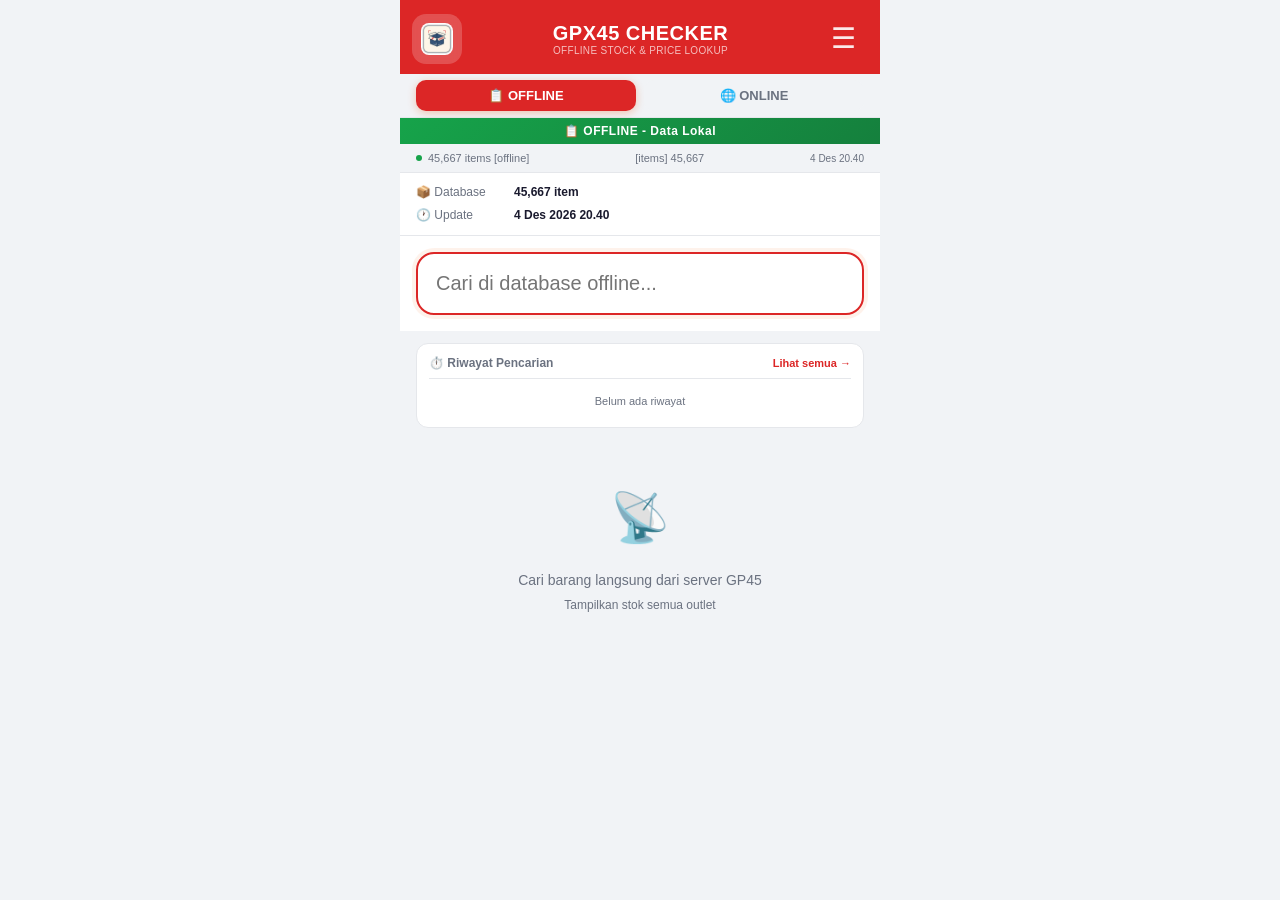
<file: assets/index.html>
<!DOCTYPE html>
<html lang="en">
<head>
<meta charset="UTF-8">
<meta name="viewport" content="width=device-width,initial-scale=1.0,user-scalable=no">
<title>GP45 DB v1.1.0 - Bundled Outlet Stock</title>
<script src="html5-qrcode.min.js"></script>
<link rel="stylesheet" href="style.css">
</head>
<body>
<div class="container">

  <div class="header" style="-webkit-user-select:none;user-select:none">
    <div style="display:flex;align-items:center;position:relative">
      <div style="flex:0 0 auto">
        <button class="header-scanner" onclick="toggleScanner()" id="headerScanBtn">
          <img src="ic_launcher.png" class="header-scanner-icon" alt="Scan">
        </button>
      </div>
      <div style="flex:1;text-align:center" >
        <h1><span>GPx45</span> CHECKER</h1>
        <div class="sub">OFFLINE STOCK &amp; PRICE LOOKUP</div>
      </div>
      <div style="flex:0 0 auto">
        <button class="menu-btn" onclick="toggleMenu()">☰</button>
      </div>
    </div>
  </div>
  <!-- Menu -->
  <div class="menu-dropdown" id="menuDropdown">
    <div class="menu-item" data-menu="sync" onclick="closeMenu();openSyncHistory()">🔄 Sync Data</div>
    <div class="menu-item" data-menu="pricecard" onclick="closeMenu();showPriceCardPanel()">💰 Price Card</div>
    <div class="menu-item" data-menu="omset" onclick="closeMenu();showOmsetPanel()">📈 OMSET</div>
    <div class="menu-item" data-menu="about" onclick="closeMenu();showAbout()">ℹ About</div>
    <div class="menu-item" data-menu="manual" onclick="closeMenu();showManual()">📖 Manual</div>
    <div class="menu-item" data-menu="darkmode" onclick="closeMenu();toggleTheme()">🎨 Dark Mode</div>
      </div>

  <!-- Mode Toggle -->
  <div class="mode-bar">
    <button class="mode-btn active" id="modeLocalDB" onclick="setMode('localdb')">📋 OFFLINE</button>
    <button class="mode-btn" id="modeServer81" onclick="setMode('server81')">🌐 ONLINE</button>
  </div>

  <!-- Live Bar (shown in detail mode) -->
  <div class="live-bar" id="liveBarServer81" style="display:none">🌐 ONLINE - Stok Semua Cabang</div>
  <div class="live-bar" id="liveBarLocalDB" style="display:none">📋 OFFLINE - Data Lokal</div>

  <!-- Status Bar -->
  <div class="status-bar" id="statusBar" onclick="showDataAge()">
    <span class="dot" id="statusDot"></span>
    <span id="statusText">Starting...</span>
    <span class="count" id="itemCount"></span>
    <span id="dataAge" style="font-size:10px;color:var(--text2);margin-left:auto;white-space:nowrap"></span>
  </div>

  <!-- Connection Status (for ONLINE mode) -->
  <div class="conn-bar" id="connBar" style="display:none">
    <span class="dot" id="connDot"></span>
    <span class="label" id="connLabel">⏳ Mengetes koneksi...</span>
    <span class="ping" id="connPing"></span>
  </div>

  <!-- Database Info (shown in OFFLINE mode) -->
  <div class="sync-info" id="syncInfo">
    <div class="row">
      <span class="label">📦 Database</span>
      <span class="value" id="dbInfoItems">-</span>
    </div>
    <div class="row">
      <span class="label">🕐 Update</span>
      <span class="value" id="dbInfoTime">-</span>
    </div>
  </div>
  
  <!-- Sync Overlay -->
  <div class="sync-overlay" id="syncOverlay">
    <div class="sync-panel" id="syncPanel">
      <!-- Server IP row (always visible) -->
      <div style="display:flex;align-items:center;gap:6px;padding:6px 0 10px;border-bottom:1px solid var(--border);margin-bottom:8px">
        <span style="font-size:13px;font-weight:600;white-space:nowrap">🌐 Server</span>
        <input type="text" id="syncServerIp" placeholder="192.168.6.200" autocomplete="off" style="flex:1;padding:8px 10px;border:1px solid var(--border);border-radius:8px;font-size:13px;background:var(--bg);color:var(--text);min-width:0">
        <span id="syncPingStatus" style="font-size:11px;color:var(--text2);white-space:nowrap"></span>
        <button onclick="saveSyncServerIp()" style="padding:7px 10px;border:none;border-radius:8px;background:var(--accent);color:#fff;font-size:12px;font-weight:600;cursor:pointer">Set</button>
      </div>
      <div id="syncLoading">
        <div class="spinner"></div>
        <div id="syncTitle" style="font-size:16px;font-weight:700;margin:8px 0 4px">Sync Database</div>
        <div id="syncSub" style="font-size:12px;color:var(--text2)">Mendownload data terbaru...</div>
        <div id="syncStatus" style="font-size:12px;color:var(--text2);margin-top:8px">Menghubungi server...</div>
        <div class="progress-bar" style="width:auto;margin:12px 20px"><div class="fill" id="syncBar" style="width:10%"></div></div>
        <div id="syncProgressText" style="font-size:11px;color:var(--text2)">Mengirim request...</div>
        <button onclick="cancelSync()" id="syncCancelBtn" style="width:100%;padding:10px;margin-top:12px;background:var(--bg);color:var(--text);border:1px solid var(--border);border-radius:10px;font-size:13px;font-weight:600;cursor:pointer">✕ Batal</button>
      </div>
      <div id="syncResult" style="display:none;text-align:left">
        <div style="text-align:center;padding:8px 0 12px">
          <div style="font-size:40px;margin-bottom:4px" id="syncIcon">✅</div>
          <div style="font-size:16px;font-weight:700">Sinkron Berhasil!</div>
        </div>
        
        <!-- Summary cards row -->
        <div style="display:grid;grid-template-columns:1fr 1fr;gap:6px;margin-bottom:10px">
          <div style="background:var(--green-bg);padding:10px;border-radius:10px;text-align:center">
            <div style="font-size:10px;color:var(--green);font-weight:600">SEBELUM</div>
            <div style="font-size:18px;font-weight:800;color:var(--text)" id="syncOldCount">0</div>
            <div style="font-size:10px;color:var(--text2)">items</div>
          </div>
          <div style="background:var(--card);padding:10px;border-radius:10px;text-align:center;border:2px solid var(--accent)">
            <div style="font-size:10px;color:var(--accent);font-weight:600">SESUDAH</div>
            <div style="font-size:18px;font-weight:800;color:var(--accent)" id="syncNewCount">0</div>
            <div style="font-size:10px;color:var(--text2)">items</div>
          </div>
        </div>
        
        <!-- Comparison stats -->
        <div style="background:var(--bg);border-radius:10px;padding:10px;margin-bottom:8px">
          <div style="display:grid;grid-template-columns:1fr 1fr 1fr;gap:4px;text-align:center">
            <div>
              <div style="font-size:9px;color:var(--text2)">✨ BARU</div>
              <div style="font-size:16px;font-weight:800;color:var(--green)" id="syncAdded">0</div>
            </div>
            <div>
              <div style="font-size:9px;color:var(--text2)">🏷️ HARGA</div>
              <div style="font-size:16px;font-weight:800;color:#d97706" id="syncPriceChange">0</div>
            </div>
            <div>
              <div style="font-size:9px;color:var(--text2)">❌ HILANG</div>
              <div style="font-size:16px;font-weight:800;color:var(--primary)" id="syncRemoved">0</div>
            </div>
          </div>
          <div style="display:grid;grid-template-columns:1fr 1fr 1fr;gap:4px;text-align:center;margin-top:6px;padding-top:6px;border-top:1px solid var(--border)">
            <div>
              <div style="font-size:9px;color:var(--text2)">📦 STOK</div>
              <div style="font-size:13px;font-weight:700" id="syncStockChange">0</div>
            </div>
            <div>
              <div style="font-size:9px;color:var(--text2)">📋 SAMA</div>
              <div style="font-size:13px;font-weight:700" id="syncKept">0</div>
            </div>
            <div>
              <div style="font-size:9px;color:var(--text2)">🕐 UPDATE</div>
              <div style="font-size:11px;font-weight:700" id="syncNewDate">-</div>
            </div>
          </div>
        </div>
        
        <!-- Scrollable detailed changes -->
        <div style="max-height:180px;overflow-y:auto;margin-bottom:8px" id="syncChangeList">
          <div style="text-align:center;padding:12px;color:var(--text2);font-size:12px">Memuat detail perubahan...</div>
        </div>
      </div>
      <div id="syncError" style="display:none">
        <div style="font-size:40px;margin-bottom:4px">❌</div>
        <div style="font-size:16px;font-weight:700">Sinkron Gagal</div>
        <div class="stat">Cek koneksi ke server 200</div>
        <div id="syncErrorMsg" style="font-size:12px;color:var(--primary);margin-top:6px"></div>
      </div>
      <button id="syncRetryBtn" style="display:none;width:100%;padding:10px;margin-top:12px;background:var(--primary);color:#fff;border:none;border-radius:10px;font-size:13px;font-weight:600;cursor:pointer">🔄 Coba Lagi</button>
    </div>
  </div>

  <div class="sync-overlay" id="syncHistOverlay" style="display:none;position:fixed;top:0;left:0;right:0;bottom:0;background:rgba(0,0,0,.5);z-index:1001;justify-content:center;align-items:center;padding:20px">
    <div style="background:var(--card);border-radius:20px;width:100%;max-width:420px;max-height:90vh;display:flex;flex-direction:column;box-shadow:0 16px 48px rgba(0,0,0,.2);overflow:hidden">
      <div style="padding:16px 20px 12px;border-bottom:1px solid var(--border);display:flex;align-items:center;justify-content:space-between;flex-shrink:0">
        <span style="font-size:16px;font-weight:700">📋 Riwayat & Detail Sync</span>
        <button onclick="closeSyncHistory()" style="width:40px;height:40px;border:none;border-radius:50%;background:var(--border);color:var(--text);font-size:20px;cursor:pointer;font-weight:700">✕</button>
      </div>
      <div style="flex:1;overflow-y:auto;padding:12px 20px 20px" id="syncHistContent">
        <div style="text-align:center;padding:20px;color:var(--text2);font-size:13px">Memuat...</div>
      </div>
    </div>
  </div>

  <!-- Search -->
  <div class="search-section">
    <div class="search-wrap">
      <input type="text" id="searchInput" placeholder="Ketuk untuk mencari..." autocomplete="off">
      <button class="clear-btn" id="clearBtn" onclick="doClearSearch()">✕</button>
      <div class="suggestions" id="suggestions"></div>
      <!-- History Overlay (replaces old picker position) -->
      <div class="hist-overlay" id="histOverlay">
        <div class="hist-panel">
          <div class="hdr">
            <h3>⏱️ Riwayat Pencarian</h3>
            <button id="histCloseBtn">✕</button>
          </div>
          <div id="histFullList"></div>
          <button class="hist-clear-all" id="histClearAllBtn">🗑️ Hapus Semua Riwayat</button>
        </div>
      </div>
    </div>
  </div>

  <!-- Result Card -->
  <div id="resultCard" class="result-card"></div>

  <!-- History Below -->
  <div class="history-below" id="historyBelow" style="display:none">
    <div class="history-below-header">
      <span>⏱️ Riwayat Pencarian</span>
      <button class="hist-pbtn" id="histBelowShowAllBtn">Lihat semua →</button>
    </div>
    <div id="historyBelowList"></div>
  </div>

  <!-- Scanner -->
  <div id="scannerContainer">
    <div id="scannerElement"></div>
    <div style="display:flex;gap:8px;margin-top:12px;width:100%;max-width:400px">
      <button class="scan-close" onclick="stopScanner()" style="flex:1">✕ Tutup Scanner</button>
      <button class="scan-torch" id="torchBtn" onclick="toggleTorch()" style="flex:0 0 auto;width:auto;padding:10px 16px">⛱ Lampu</button>
    </div>
  </div>

  <!-- Live Area (for Detail mode, hidden by default) -->
  <div id="liveArea" class="live-area" style="display:none">
    <div class="live-hint" id="liveHint" style="text-align:center;padding:40px 20px;color:var(--text2);font-size:14px;line-height:1.6">
      <span style="font-size:48px;display:block;margin-bottom:12px">📡</span>
      Cari barang langsung dari server GP45<br>
      <span style="font-size:12px;color:var(--text2);margin-top:4px;display:block">Tampilkan stok semua outlet</span>
    </div>
  </div>

  <!-- Loading -->
  <div class="loading-section" id="loadingSection">
    <div class="spinner"></div>
    <div class="text" id="loadingText">Loading database...</div>
    <div class="progress-bar"><div class="fill" id="progressFill"></div></div>
    <div class="sub" id="loadingSub"></div>
  </div>
</div>

<!-- OMSET Overlay -->
<div class="omset-overlay" id="omsetOverlay">
  <div class="omset-panel">
    <div style="display:flex;justify-content:space-between;align-items:center;margin-bottom:12px">
      <h3 style="font-size:18px;margin:0">📈 OMSET</h3>
      <button onclick="closeOmset()" style="background:none;border:none;font-size:22px;cursor:pointer;padding:4px 8px;color:var(--text2)">✕</button>
    </div>
    <p style="font-size:12px;color:var(--text2);margin:0 0 10px">Total penjualan per sales per hari</p>
    <input type="date" class="omset-date" id="omsetDate">
        <div class="omset-tab">
      <button id="omsetTabBtn" onclick="loadOmset()" class="active">📊 Harian</button>
      <button id="omsetBulanBtn" onclick="loadOmsetBulan()">📅 Bulan Ini</button>
      <button onclick="showOmsetSetting()">⚙ Setting</button>
    </div>
    <div id="omsetResult"></div>
    <div id="omsetBulanResult" style="display:none"></div>
  </div>
</div>

<!-- About Overlay -->
<div class="about-overlay" id="aboutOverlay">
  <div class="about-panel">
    <div class="about-header">
      <div style="font-size:40px;margin-bottom:8px">🏪</div>
      <div style="font-size:20px;font-weight:800">GP45 DB</div>
      <div style="font-size:13px;color:rgba(255,255,255,.7);margin-top:2px">v1.1.0</div>
    </div>
    <div class="about-body">
      <div class="about-section">
        <div class="about-section-title">📋 Info</div>
        <div class="about-row"><span>Aplikasi</span><span>GP45 DB</span></div>
        <div class="about-row"><span>Versi</span><span>1.1.0</span></div>
        <div class="about-row"><span>Database</span><span id="aboutDbCount">- item</span></div>
        <div class="about-row"><span>Mode</span><span>OFFLINE · ONLINE</span></div>
        <div class="about-row"><span>Creator</span><span>moors pangalila</span></div>
      </div>
      <div class="about-section">
        <div class="about-section-title">📌 Riwayat Update</div>
        <div class="about-changelog">
          <span style="font-weight:700;color:var(--primary)">v1.1.0</span> — Simplified UI<br>      • OFFLINE & ONLINE mode<br>      • Database 41.000+ item + outlet stock<br>      • IP server bisa diatur di panel Sync<br>      • Perbandingan data sebelum/sesudah sync<br>      • Price Card, OMSET Harian & Bulanan<br>      • Barcode Scanner<br>      <br>
        </div>
      </div>
      <div class="about-section">
        <div class="about-section-title">🔄 Sync Data</div>
        <div class="about-changelog" style="font-size:11px">
          Sync akan membandingkan data offline dengan data terbaru dari server.
          Jika ada perubahan harga/stok, kamu bisa memilih untuk update atau tidak.
          Membutuhkan koneksi ke server internal.
        </div>
      </div>
    </div>
    <button class="about-close-btn" onclick="closeAbout()">✕ Tutup</button>
  </div>
</div>

<!-- Manual Overlay -->
<div class="manual-overlay" id="manualOverlay">
  <div class="manual-panel">
    <div class="manual-header">
      <div style="font-size:32px;margin-bottom:4px">📖</div>
      <div style="font-size:18px;font-weight:800">PANDUAN CEPAT</div>
      <div style="font-size:11px;opacity:.7">GP45 DB v1.1.0 - Simplified UI</div>
    </div>
    <div class="manual-body">
      <div class="manual-section">
        <div class="manual-stitle">🔍 CARI BARANG</div>
        <div class="manual-text">Ketik di kotak search. Cari pake nama atau barcode — otomatis detek. Multi-kata (AND): <i>wipro kunci sok 8</i>. Tap item untuk lihat detail harga, stok, & stok cabang.</div>
      </div>
      <div class="manual-section">
        <div class="manual-stitle">📷 SCAN BARCODE</div>
        <div class="manual-text">Tap ikon <b>📷</b> di pojok kiri header. Arahkan ke barcode. Hasil langsung tampil.</div>
      </div>
      <div class="manual-section">
        <div class="manual-stitle">📋 OFFLINE · 🌐 ONLINE</div>
        <div class="manual-text"><b>OFFLINE</b> = data lokal HP. Cepet, gak pakai internet. <b>ONLINE</b> = langsung ke server 200 (butuh WiFi toko).</div>
      </div>
      <div class="manual-section">
        <div class="manual-stitle">📋 SALIN NAMA + HARGA</div>
        <div class="manual-text">Tap tombol <b>📋</b> di detail barang. Otomatis copy <i>Nama Barang - RpXX.XXX</i> ke clipboard. Tinggal paste kirim ke customer.</div>
      </div>
      <div class="manual-section">
        <div class="manual-stitle">🔄 SYNC DATA</div>
        <div class="manual-text">Menu ☰ → <b>Sync Data</b>. Update database offline dengan data terbaru dari server 200. Butuh koneksi WiFi ke jaringan toko. Bisa dibatalkan kalo salah pencet.</div>
      </div>
      <div class="manual-section">
        <div class="manual-stitle">💰 PRICE CARD</div>
        <div class="manual-text">Menu ☰ → <b>Price Card</b>. Buat daftar barang untuk print label. Cari barang, set qty, simpan. Lihat & hapus di riwayat.</div>
      </div>
      <div class="manual-section">
        <div class="manual-stitle">📈 OMSET</div>
        <div class="manual-text">Menu ☰ → <b>Omset</b>. Lihat total penjualan per sales per hari. Tap nama sales untuk lihat barang yg dijual.</div>
      </div>
      <div class="manual-section">
        <div class="manual-stitle">🌙 DARK MODE</div>
        <div class="manual-text">Menu ☰ → <b>Dark Mode</b>. Toggle tema gelap/terang. Tersimpan otomatis.</div>
      </div>
    </div>
    <button class="manual-close-btn" onclick="closeManual()">✕ MENGERTI</button>
  </div>
</div>
<!-- Price Card Overlay -->
<div class="pc-overlay" id="pcOverlay">
  <div class="pc-panel">
    <div class="pc-header">
      <h3>💰 Price Card</h3>
      <button class="pc-close" onclick="closePriceCard()">✕</button>
    </div>
    <div class="pc-body">
      <input type="text" class="pc-name" id="pcName" placeholder="Nama price card (contoh: LANTAI 2)" autocomplete="off">
      <input type="text" class="pc-search" id="pcSearch" placeholder="🔍 Cari barang..." autocomplete="off">
      <div class="pc-results" id="pcResults"></div>
      <div class="pc-cart">
        <div class="pc-cart-header">🛒 Cart (<span id="pcCartCount">0</span>)</div>
        <div id="pcCartItems"><div style="text-align:center;padding:8px;color:var(--text2);font-size:12px">Belum ada item</div></div>
      </div>
      <button class="pc-save-btn" id="pcSaveBtn" disabled onclick="savePriceCard()">📥 Simpan Price Card</button>
      <div class="pc-history">
        <div class="pc-history-title">📋 Riwayat Price Card</div>
        <div id="pcHistoryList"><div style="text-align:center;padding:8px;color:var(--text2);font-size:12px">Memuat...</div></div>
      </div>
    </div>
  </div>
</div>

<!-- Toast -->
<div class="toast" id="toast"></div>

  <!-- Debug Log -->

<script src="app.js"></script>
<script src="pricecard.js"></script>
<script src="server81.js"></script>
<script src="scanner.js"></script>
</file>
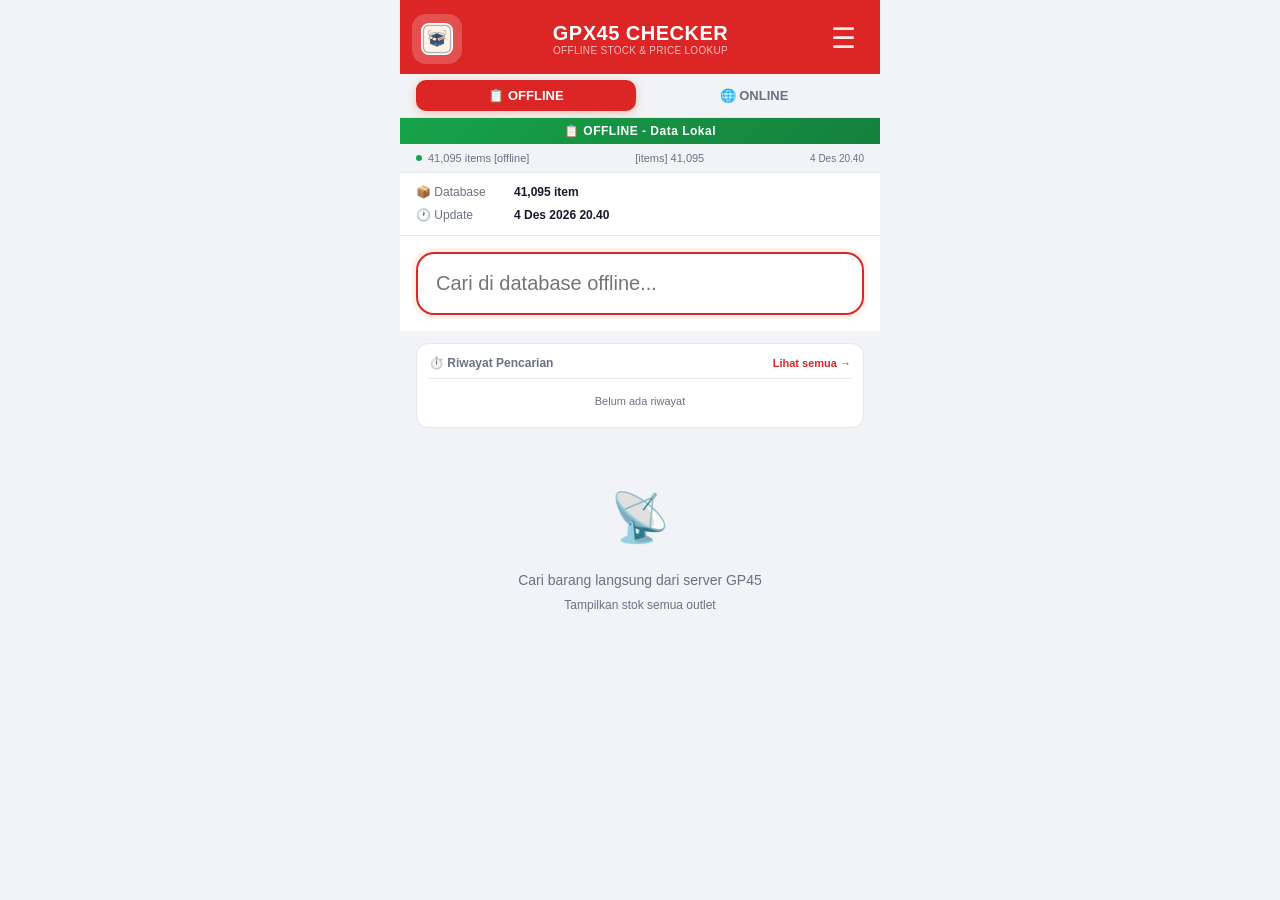
<file: app/src/main/assets/index.html>
<!DOCTYPE html>
<html lang="en">
<head>
<meta charset="UTF-8">
<meta name="viewport" content="width=device-width,initial-scale=1.0,user-scalable=no">
<title>GP45 DB v1.1.0 - Bundled Outlet Stock</title>
<script src="html5-qrcode.min.js"></script>
<link rel="stylesheet" href="style.css">
</head>
<body>
<div class="container">

  <div class="header" style="-webkit-user-select:none;user-select:none">
    <div style="display:flex;align-items:center;position:relative">
      <div style="flex:0 0 auto">
        <button class="header-scanner" onclick="toggleScanner()" id="headerScanBtn">
          <img src="ic_launcher.png" class="header-scanner-icon" alt="Scan">
        </button>
      </div>
      <div style="flex:1;text-align:center" >
        <h1><span>GPx45</span> CHECKER</h1>
        <div class="sub">OFFLINE STOCK &amp; PRICE LOOKUP</div>
      </div>
      <div style="flex:0 0 auto">
        <button class="menu-btn" onclick="toggleMenu()">☰</button>
      </div>
    </div>
  </div>
  <!-- Menu -->
  <div class="menu-dropdown" id="menuDropdown">
    <div class="menu-item" data-menu="sync" onclick="closeMenu();openSyncHistory()">🔄 Sync Data</div>
    <div class="menu-item" data-menu="pricecard" onclick="closeMenu();showPriceCardPanel()">💰 Price Card</div>
    <div class="menu-item" data-menu="omset" onclick="closeMenu();showOmsetPanel()">📈 OMSET</div>
    <div class="menu-item" data-menu="about" onclick="closeMenu();showAbout()">ℹ About</div>
    <div class="menu-item" data-menu="manual" onclick="closeMenu();showManual()">📖 Manual</div>
    <div class="menu-item" data-menu="webversion" onclick="closeMenu();showWebVersion()">🌐 WebVersion</div>
    <div class="menu-item" data-menu="darkmode" onclick="closeMenu();toggleTheme()">🎨 Dark Mode</div>
      </div>

  <!-- Mode Toggle -->
  <div class="mode-bar">
    <button class="mode-btn active" id="modeLocalDB" onclick="setMode('localdb')">📋 OFFLINE</button>
    <button class="mode-btn" id="modeServer81" onclick="setMode('server81')">🌐 ONLINE</button>
  </div>

  <!-- Live Bar (shown in detail mode) -->
  <div class="live-bar" id="liveBarServer81" style="display:none">🌐 ONLINE - Stok Semua Cabang</div>
  <div class="live-bar" id="liveBarLocalDB" style="display:none">📋 OFFLINE - Data Lokal</div>

  <!-- Status Bar -->
  <div class="status-bar" id="statusBar" onclick="showDataAge()">
    <span class="dot" id="statusDot"></span>
    <span id="statusText">Starting...</span>
    <span class="count" id="itemCount"></span>
    <span id="dataAge" style="font-size:10px;color:var(--text2);margin-left:auto;white-space:nowrap"></span>
  </div>

  <!-- Connection Status (for ONLINE mode) -->
  <div class="conn-bar" id="connBar" style="display:none">
    <span class="dot" id="connDot"></span>
    <span class="label" id="connLabel">⏳ Mengetes koneksi...</span>
    <span class="ping" id="connPing"></span>
  </div>

  <!-- Database Info (shown in OFFLINE mode) -->
  <div class="sync-info" id="syncInfo">
    <div class="row">
      <span class="label">📦 Database</span>
      <span class="value" id="dbInfoItems">-</span>
    </div>
    <div class="row">
      <span class="label">🕐 Update</span>
      <span class="value" id="dbInfoTime">-</span>
    </div>
  </div>
  
  <!-- Sync Overlay -->
  <div class="sync-overlay" id="syncOverlay" onclick="if(event.target===this)cancelSync()">
    <div class="sync-panel" id="syncPanel" style="position:relative">
      <button onclick="cancelSync()" style="position:absolute;top:8px;right:8px;width:32px;height:32px;border:none;border-radius:50%;background:var(--border);color:var(--text);font-size:16px;cursor:pointer;font-weight:700;display:flex;align-items:center;justify-content:center">✕</button>
      <!-- Server ping status -->
      <div style="display:flex;align-items:center;gap:6px;padding:6px 0 10px;border-bottom:1px solid var(--border);margin-bottom:8px">
        <span style="font-size:13px;font-weight:600;white-space:nowrap">🌐 Server 200</span>
        <span id="syncPingStatus" style="font-size:12px;color:var(--text2)">⏳ Cek koneksi...</span>
        <span id="syncPingMs" style="font-size:11px;font-weight:600;margin-left:auto"></span>
      </div>
      <div id="syncLoading">
        <div class="spinner"></div>
        <div id="syncTitle" style="font-size:16px;font-weight:700;margin:8px 0 4px">Sync Database</div>
        <div id="syncSub" style="font-size:12px;color:var(--text2)">Mendownload data terbaru...</div>
        <div id="syncStatus" style="font-size:12px;color:var(--text2);margin-top:8px">Menghubungi server...</div>
        <div class="progress-bar" style="width:auto;margin:12px 20px"><div class="fill" id="syncBar" style="width:10%"></div></div>
        <div id="syncProgressText" style="font-size:11px;color:var(--text2)">Mengirim request...</div>
        <button onclick="cancelSync()" id="syncCancelBtn" style="width:100%;padding:10px;margin-top:12px;background:var(--bg);color:var(--text);border:1px solid var(--border);border-radius:10px;font-size:13px;font-weight:600;cursor:pointer">✕ Batal</button>
      </div>
      <div id="syncResult" style="display:none;text-align:left">
        <div style="text-align:center;padding:8px 0 12px">
          <div style="font-size:40px;margin-bottom:4px" id="syncIcon">✅</div>
          <div style="font-size:16px;font-weight:700">Sinkron Berhasil!</div>
        </div>
        
        <!-- Summary cards row -->
        <div style="display:grid;grid-template-columns:1fr 1fr;gap:6px;margin-bottom:10px">
          <div style="background:var(--green-bg);padding:10px;border-radius:10px;text-align:center">
            <div style="font-size:10px;color:var(--green);font-weight:600">SEBELUM</div>
            <div style="font-size:18px;font-weight:800;color:var(--text)" id="syncOldCount">0</div>
            <div style="font-size:10px;color:var(--text2)">items</div>
          </div>
          <div style="background:var(--card);padding:10px;border-radius:10px;text-align:center;border:2px solid var(--accent)">
            <div style="font-size:10px;color:var(--accent);font-weight:600">SESUDAH</div>
            <div style="font-size:18px;font-weight:800;color:var(--accent)" id="syncNewCount">0</div>
            <div style="font-size:10px;color:var(--text2)">items</div>
          </div>
        </div>
        
        <!-- Comparison stats -->
        <div style="background:var(--bg);border-radius:10px;padding:10px;margin-bottom:8px">
          <div style="display:grid;grid-template-columns:1fr 1fr 1fr;gap:4px;text-align:center">
            <div>
              <div style="font-size:9px;color:var(--text2)">✨ BARU</div>
              <div style="font-size:16px;font-weight:800;color:var(--green)" id="syncAdded">0</div>
            </div>
            <div>
              <div style="font-size:9px;color:var(--text2)">🏷️ HARGA</div>
              <div style="font-size:16px;font-weight:800;color:#d97706" id="syncPriceChange">0</div>
            </div>
            <div>
              <div style="font-size:9px;color:var(--text2)">❌ HILANG</div>
              <div style="font-size:16px;font-weight:800;color:var(--primary)" id="syncRemoved">0</div>
            </div>
          </div>
          <div style="display:grid;grid-template-columns:1fr 1fr 1fr;gap:4px;text-align:center;margin-top:6px;padding-top:6px;border-top:1px solid var(--border)">
            <div>
              <div style="font-size:9px;color:var(--text2)">📦 STOK</div>
              <div style="font-size:13px;font-weight:700" id="syncStockChange">0</div>
            </div>
            <div>
              <div style="font-size:9px;color:var(--text2)">🏷️ HK</div>
              <div style="font-size:13px;font-weight:700" id="syncHKChange">0</div>
            </div>
            <div>
              <div style="font-size:9px;color:var(--text2)">📋 SAMA</div>
              <div style="font-size:13px;font-weight:700" id="syncKept">0</div>
            </div>
            <div>
              <div style="font-size:9px;color:var(--text2)">🕐 UPDATE</div>
              <div style="font-size:11px;font-weight:700" id="syncNewDate">-</div>
            </div>
          </div>
        </div>
        
        <!-- Scrollable detailed changes -->
        <div style="max-height:180px;overflow-y:auto;margin-bottom:8px" id="syncChangeList">
          <div style="text-align:center;padding:12px;color:var(--text2);font-size:12px">Memuat detail perubahan...</div>
        </div>
      </div>
      <div id="syncError" style="display:none">
        <div style="font-size:40px;margin-bottom:4px">❌</div>
        <div style="font-size:16px;font-weight:700">Sinkron Gagal</div>
        <div class="stat">Cek koneksi ke server 200</div>
        <div id="syncErrorMsg" style="font-size:12px;color:var(--primary);margin-top:6px"></div>
      </div>
      <button id="syncRetryBtn" onclick="syncData()" style="display:none;width:100%;padding:10px;margin-top:12px;background:var(--primary);color:#fff;border:none;border-radius:10px;font-size:13px;font-weight:600;cursor:pointer">🔄 Coba Lagi</button>
    </div>
  </div>

  <div class="sync-overlay" id="syncHistOverlay" style="display:none;position:fixed;top:0;left:0;right:0;bottom:0;background:rgba(0,0,0,.5);z-index:1001;justify-content:center;align-items:center;padding:20px">
    <div style="background:var(--card);border-radius:20px;width:100%;max-width:420px;max-height:90vh;display:flex;flex-direction:column;box-shadow:0 16px 48px rgba(0,0,0,.2);overflow:hidden">
      <div style="padding:16px 20px 12px;border-bottom:1px solid var(--border);display:flex;align-items:center;justify-content:space-between;flex-shrink:0">
        <span style="font-size:16px;font-weight:700">📋 Riwayat & Detail Sync</span>
        <button onclick="closeSyncHistory()" style="width:40px;height:40px;border:none;border-radius:50%;background:var(--border);color:var(--text);font-size:20px;cursor:pointer;font-weight:700">✕</button>
      </div>
      <div style="flex:1;overflow-y:auto;padding:12px 20px 20px" id="syncHistContent">
        <div style="text-align:center;padding:20px;color:var(--text2);font-size:13px">Memuat...</div>
      </div>
    </div>
  </div>

  <!-- Search -->
  <div class="search-section">
    <div class="search-wrap">
      <input type="text" id="searchInput" placeholder="Ketuk untuk mencari..." autocomplete="off">
      <button class="clear-btn" id="clearBtn" onclick="doClearSearch()">✕</button>
      <div class="suggestions" id="suggestions"></div>
      <!-- History Overlay (replaces old picker position) -->
      <div class="hist-overlay" id="histOverlay">
        <div class="hist-panel">
          <div class="hdr">
            <h3>⏱️ Riwayat Pencarian</h3>
            <button id="histCloseBtn">✕</button>
          </div>
          <div id="histFullList"></div>
          <button class="hist-clear-all" id="histClearAllBtn">🗑️ Hapus Semua Riwayat</button>
        </div>
      </div>
    </div>
  </div>

  <!-- Result Card -->
  <div id="resultCard" class="result-card"></div>

  <!-- History Below -->
  <div class="history-below" id="historyBelow" style="display:none">
    <div class="history-below-header">
      <span>⏱️ Riwayat Pencarian</span>
      <button class="hist-pbtn" id="histBelowShowAllBtn">Lihat semua →</button>
    </div>
    <div id="historyBelowList"></div>
  </div>

  <!-- Scanner -->
  <div id="scannerContainer">
    <div id="scannerElement"></div>
    <div style="display:flex;gap:8px;margin-top:8px;width:100%;max-width:400px">
      <button class="scan-close" onclick="stopScanner()" style="flex:1">✕ Tutup Scanner</button>
      <button class="scan-torch" id="switchCamBtn" onclick="switchCamera()" style="display:none;flex:0 0 auto;width:auto;padding:10px 12px;font-size:11px">🔄 <span id="camLabel" style="font-weight:700"></span></button>
      <button class="scan-torch" id="torchBtn" onclick="toggleTorch()" style="flex:0 0 auto;width:auto;padding:10px 16px">⛱ Lampu</button>
    </div>
  </div>

  <!-- Live Area (for Detail mode, hidden by default) -->
  <div id="liveArea" class="live-area" style="display:none">
    <div class="live-hint" id="liveHint" style="text-align:center;padding:40px 20px;color:var(--text2);font-size:14px;line-height:1.6">
      <span style="font-size:48px;display:block;margin-bottom:12px">📡</span>
      Cari barang langsung dari server GP45<br>
      <span style="font-size:12px;color:var(--text2);margin-top:4px;display:block">Tampilkan stok semua outlet</span>
    </div>
  </div>

  <!-- Loading -->
  <div class="loading-section" id="loadingSection">
    <div class="spinner"></div>
    <div class="text" id="loadingText">Loading database...</div>
    <div class="progress-bar"><div class="fill" id="progressFill"></div></div>
    <div class="sub" id="loadingSub"></div>
  </div>
</div>

<!-- OMSET Overlay -->
<div class="omset-overlay" id="omsetOverlay">
  <div class="omset-panel">
    <div style="display:flex;justify-content:space-between;align-items:center;margin-bottom:12px">
      <h3 style="font-size:18px;margin:0">📈 OMSET</h3>
      <button onclick="closeOmset()" style="background:none;border:none;font-size:22px;cursor:pointer;padding:4px 8px;color:var(--text2)">✕</button>
    </div>
    <p style="font-size:12px;color:var(--text2);margin:0 0 10px">Total penjualan per sales per hari</p>
    <input type="date" class="omset-date" id="omsetDate">
        <div class="omset-tab">
      <button id="omsetTabBtn" onclick="loadOmset()" class="active">📊 Harian</button>
      <button id="omsetBulanBtn" onclick="loadOmsetBulan()">📅 Bulan Ini</button>
      <button onclick="showOmsetSetting()">⚙ Setting</button>
    </div>
    <div id="omsetResult"></div>
    <div id="omsetBulanResult" style="display:none"></div>
  </div>
</div>

<!-- Omset Setting Overlay -->
<div class="oset-setting-overlay" id="omsetSettingOverlay">
  <div class="oset-setting-panel">
    <div style="display:flex;justify-content:space-between;align-items:center;margin-bottom:12px">
      <h3 style="font-size:18px;margin:0">⚙ Setting Lantai</h3>
      <button onclick="closeOmsetSetting()" style="background:none;border:none;font-size:22px;cursor:pointer;padding:4px 8px;color:var(--text2)">✕</button>
    </div>
    <p style="font-size:12px;color:var(--text2);margin:0 0 10px">Target penjualan per sales per bulan (30 hari)</p>
    <div class="oset-target-row">
      <input id="osetL1Target" placeholder="Target Lantai 1 (Rp)" oninput="this.value=this.value.replace(/[^0-9]/g,'')">
      <input id="osetL2Target" placeholder="Target Lantai 2 (Rp)" oninput="this.value=this.value.replace(/[^0-9]/g,'')">
    </div>
    <div style="display:flex;gap:6px">
      <button onclick="saveOmsetSetting()" class="omset-btn" style="flex:1">💾 Simpan Target</button>
    </div>
    <div class="oset-bulk-btns">
      <button class="oset-bulk-btn" style="border-color:var(--primary);color:var(--primary)" onclick="bulkAssign(1)">Semua L1</button>
      <button class="oset-bulk-btn" style="border-color:#16a34a;color:#16a34a" onclick="bulkAssign(2)">Semua L2</button>
      <button class="oset-bulk-btn" style="border-color:var(--text2);color:var(--text2)" onclick="bulkAssign(0)">Semua Inaktif</button>
    </div>
    <div id="osetSalesList" class="oset-sales-list">
      <div style="text-align:center;padding:12px;color:var(--text2);font-size:13px">⏳ Muat daftar sales...</div>
    </div>
  </div>
</div>

<!-- About Overlay -->
<div class="about-overlay" id="aboutOverlay">
  <div class="about-panel">
    <div class="about-header">
      <div style="font-size:40px;margin-bottom:8px">🏪</div>
      <div style="font-size:20px;font-weight:800">GP45 DB</div>
      <div style="font-size:13px;color:rgba(255,255,255,.7);margin-top:2px">v1.1.0</div>
    </div>
    <div class="about-body">
      <div class="about-section">
        <div class="about-section-title">📋 Info</div>
        <div class="about-row"><span>Aplikasi</span><span>GP45 DB</span></div>
        <div class="about-row"><span>Versi</span><span>1.1.0</span></div>
        <div class="about-row"><span>Database</span><span id="aboutDbCount">- item</span></div>
        <div class="about-row"><span>Mode</span><span>OFFLINE · ONLINE</span></div>
        <div class="about-row"><span>Creator</span><span>moors pangalila</span></div>
      </div>
      <div class="about-section">
        <div class="about-section-title">📌 Riwayat Update</div>
        <div class="about-changelog">
          <span style="font-weight:700;color:var(--primary)">v1.1.0</span> — Simplified UI<br>      • OFFLINE & ONLINE mode<br>      • Database 41.000+ item + outlet stock<br>      • IP server bisa diatur di panel Sync<br>      • Perbandingan data sebelum/sesudah sync<br>      • Price Card, OMSET Harian & Bulanan<br>      • Barcode Scanner<br>      <br>
        </div>
      </div>
      <div class="about-section">
        <div class="about-section-title">🔄 Sync Data</div>
        <div class="about-changelog" style="font-size:11px">
          Sync akan membandingkan data offline dengan data terbaru dari server.
          Jika ada perubahan harga/stok, kamu bisa memilih untuk update atau tidak.
          Membutuhkan koneksi ke server internal.
        </div>
      </div>
    </div>
    <button class="about-close-btn" onclick="closeAbout()">✕ Tutup</button>
  </div>
</div>

<!-- Manual Overlay -->
<div class="manual-overlay" id="manualOverlay">
  <div class="manual-panel">
    <div class="manual-header">
      <div style="font-size:32px;margin-bottom:4px">📖</div>
      <div style="font-size:18px;font-weight:800">PANDUAN CEPAT</div>
      <div style="font-size:11px;opacity:.7">GP45 DB v1.1.0 - Simplified UI</div>
    </div>
    <div class="manual-body">
      <div class="manual-section">
        <div class="manual-stitle">🔍 CARI BARANG</div>
        <div class="manual-text">Ketik di kotak search. Cari pake nama atau barcode — otomatis detek. Multi-kata (AND): <i>wipro kunci sok 8</i>. Tap item untuk lihat detail harga, stok, & stok cabang.</div>
      </div>
      <div class="manual-section">
        <div class="manual-stitle">📷 SCAN BARCODE</div>
        <div class="manual-text">Tap ikon <b>📷</b> di pojok kiri header. Arahkan ke barcode. Hasil langsung tampil.</div>
      </div>
      <div class="manual-section">
        <div class="manual-stitle">📋 OFFLINE · 🌐 ONLINE</div>
        <div class="manual-text"><b>OFFLINE</b> = data lokal HP. Cepet, gak pakai internet. <b>ONLINE</b> = langsung ke server 200 (butuh WiFi toko).</div>
      </div>
      <div class="manual-section">
        <div class="manual-stitle">📋 SALIN NAMA + HARGA</div>
        <div class="manual-text">Tap tombol <b>📋</b> di detail barang. Otomatis copy <i>Nama Barang - RpXX.XXX</i> ke clipboard. Tinggal paste kirim ke customer.</div>
      </div>
      <div class="manual-section">
        <div class="manual-stitle">🔄 SYNC DATA</div>
        <div class="manual-text">Menu ☰ → <b>Sync Data</b>. Update database offline dengan data terbaru dari server 200. Butuh koneksi WiFi ke jaringan toko. Bisa dibatalkan kalo salah pencet.</div>
      </div>
      <div class="manual-section">
        <div class="manual-stitle">💰 PRICE CARD</div>
        <div class="manual-text">Menu ☰ → <b>Price Card</b>. Buat daftar barang untuk print label. Cari barang, set qty, simpan. Lihat & hapus di riwayat.</div>
      </div>
      <div class="manual-section">
        <div class="manual-stitle">📈 OMSET</div>
        <div class="manual-text">Menu ☰ → <b>Omset</b>. Lihat total penjualan per sales per hari. Tap nama sales untuk lihat barang yg dijual.</div>
      </div>
      <div class="manual-section">
        <div class="manual-stitle">🌙 DARK MODE</div>
        <div class="manual-text">Menu ☰ → <b>Dark Mode</b>. Toggle tema gelap/terang. Tersimpan otomatis.</div>
      </div>
    </div>
    <button class="manual-close-btn" onclick="closeManual()">✕ MENGERTI</button>
  </div>
</div>
<!-- Price Card Overlay -->
<div class="pc-overlay" id="pcOverlay">
  <div class="pc-panel">
    <div class="pc-header">
      <h3>💰 Price Card</h3>
      <button class="pc-close" onclick="closePriceCard()">✕</button>
    </div>
    <div class="pc-body">
      <input type="text" class="pc-name" id="pcName" placeholder="Nama price card (contoh: LANTAI 2)" autocomplete="off">
      <input type="text" class="pc-search" id="pcSearch" placeholder="🔍 Cari barang..." autocomplete="off">
      <div class="pc-results" id="pcResults"></div>
      <div class="pc-cart">
        <div class="pc-cart-header">🛒 Cart (<span id="pcCartCount">0</span>)</div>
        <div id="pcCartItems"><div style="text-align:center;padding:8px;color:var(--text2);font-size:12px">Belum ada item</div></div>
      </div>
      <button class="pc-save-btn" id="pcSaveBtn" disabled onclick="savePriceCard()">📥 Simpan Price Card</button>
      <div class="pc-history">
        <div class="pc-history-title">📋 Riwayat Price Card</div>
        <div id="pcHistoryList"><div style="text-align:center;padding:8px;color:var(--text2);font-size:12px">Memuat...</div></div>
      </div>
    </div>
  </div>
</div>


<!-- Browser Overlay -->
<div class="browser-overlay" id="browserOverlay">
  <div class="browser-header">
    <span style="flex:1;font-weight:700;font-size:16px;color:var(--text);margin-left:8px">🌐 WebVersion</span>
    <button class="browser-close" onclick="closeWebVersion()">✕</button>
  </div>
  <div style="position:relative;flex:1;display:flex">
    <div class="browser-loading" id="browserLoading" style="display:none">⏳ Loading...</div>
    <iframe class="browser-frame" id="browserFrame" src="about:blank" sandbox="allow-scripts allow-same-origin allow-forms allow-popups allow-top-navigation" onload="browserLoaded()"></iframe>
  </div>
</div>
<!-- Toast -->
<div class="toast" id="toast"></div>

  <!-- Debug Log -->

<script src="app.js"></script>
<script src="pricecard.js"></script>
<script src="server81.js"></script>
<script src="scanner.js"></script>
<script src="relay.js"></script>
</file>
<file: assets/style.css>
*{margin:0;padding:0;box-sizing:border-box}
:root{
  --bg:#f1f3f6;
  --card:#fff;
  --card-shadow:0 2px 12px rgba(0,0,0,.08);
  --text:#1a1a2e;
  --text2:#6b7280;
  --border:#e5e7eb;
  --primary:#dc2626;
  --primary-dark:#991b1b;
  --green:#16a34a;
  --green-bg:#dcfce7;
  --red-bg:#fff7ed;
  --accent:#2563eb;
}
body.dark{--bg:#0f172a;--card:#1e293b;--card-shadow:0 2px 12px rgba(0,0,0,.3);--text:#f1f5f9;--text2:#94a3b8;--border:#334155;--primary:#ef4444;--primary-dark:#7f1d1d;--green:#22c55e;--green-bg:#14532d;--red-bg:#7f1d1d;--accent:#3b82f6}
body{font-family:-apple-system,BlinkMacSystemFont,'Segoe UI',Roboto,sans-serif;background:var(--bg);color:var(--text);-webkit-font-smoothing:antialiased}
.container{max-width:480px;margin:0 auto;padding:0;min-height:100vh;display:flex;flex-direction:column}

/* ── Menu ── */
.menu-btn{background:none;border:none;color:#fff;font-size:28px;cursor:pointer;padding:8px 12px;opacity:.9;line-height:1;border-radius:8px}
.menu-btn:active{opacity:1}
.menu-dropdown{display:none;position:absolute;top:64px;right:12px;background:var(--card);border-radius:16px;box-shadow:0 8px 32px rgba(0,0,0,.18);z-index:200;overflow:hidden;min-width:220px;border:1px solid var(--border)}
.menu-dropdown.show{display:block}
.menu-item{padding:16px 20px;font-size:16px;cursor:pointer;color:var(--text);border-bottom:1px solid var(--border);font-weight:500;-webkit-tap-highlight-color:transparent}
.menu-item:last-child{border:none}
.menu-item:active{background:var(--border);transform:scale(.98)}

/* ── PRICE CARD ── */
.pc-overlay{display:none;position:fixed;top:0;left:0;right:0;bottom:0;background:rgba(0,0,0,0.5);z-index:1000;justify-content:center;align-items:flex-start;padding:16px;overflow-y:auto}
.pc-overlay.show{display:flex}
.pc-panel{background:var(--card);border-radius:24px;padding:20px;width:100%;max-width:500px;margin:10px auto;box-shadow:0 16px 48px rgba(0,0,0,0.3)}
.pc-header{display:flex;justify-content:space-between;align-items:center;margin-bottom:12px}
.pc-header h3{margin:0;font-size:18px}
.pc-close{background:none;border:none;font-size:22px;cursor:pointer;padding:4px 8px;color:var(--text2)}
.pc-body{display:flex;flex-direction:column;gap:10px}
.pc-name,.pc-search{width:100%;padding:10px 12px;border:1px solid var(--border);border-radius:10px;font-size:14px;background:var(--bg);color:var(--text);box-sizing:border-box}
.pc-results{max-height:200px;overflow-y:auto;border:1px solid var(--border);border-radius:10px;display:none}
.pc-result-item{display:flex;justify-content:space-between;align-items:center;padding:8px 12px;border-bottom:1px solid var(--border);font-size:13px;cursor:pointer}
.pc-result-item:active{background:var(--bg)}
.pc-result-item .info{flex:1;overflow:hidden}
.pc-result-item .info .name{font-weight:500;white-space:nowrap;overflow:hidden;text-overflow:ellipsis}
.pc-result-item .info .sub{font-size:11px;color:var(--text2)}
.pc-add-btn{background:var(--primary);color:#fff;border:none;border-radius:10px;padding:10px 18px;font-size:14px;font-weight:600;cursor:pointer;flex-shrink:0}
.pc-add-btn:active{transform:scale(.95)}
.pc-cart{border:1px solid var(--border);border-radius:10px;padding:10px}
.pc-cart-header{font-size:13px;font-weight:600;margin-bottom:6px;color:var(--text2)}
.pc-cart-item{display:flex;justify-content:space-between;align-items:center;padding:6px 0;border-bottom:1px solid var(--border);font-size:12px}
.pc-cart-item .info{flex:1}
.pc-cart-item .info .name{font-weight:500}
.pc-cart-item .info .sub{color:var(--text2);font-size:11px}
.pc-rm-btn{background:none;border:none;color:var(--primary);font-size:18px;cursor:pointer;padding:4px 10px}
.pc-save-btn{width:100%;padding:14px;background:var(--primary);color:#fff;border:none;border-radius:12px;font-size:16px;font-weight:700;cursor:pointer;margin-top:8px}
.pc-save-btn:disabled{opacity:.5;cursor:not-allowed}.pc-qty-btn{background:var(--bg);border:1px solid var(--border);border-radius:8px;width:36px;height:36px;font-size:18px;cursor:pointer;display:flex;align-items:center;justify-content:center;color:var(--text);font-weight:700}.pc-qty-btn:active{background:var(--border)}.pc-confirm-overlay{position:fixed;top:0;left:0;right:0;bottom:0;background:rgba(0,0,0,0.4);z-index:2000;display:flex;align-items:center;justify-content:center;padding:20px}.pc-confirm-panel{background:var(--card);border-radius:16px;padding:20px;width:100%;max-width:360px;box-shadow:0 8px 32px rgba(0,0,0,0.3)}.pc-cancel-btn{flex:1;padding:12px;background:var(--bg);color:var(--text);border:1px solid var(--border);border-radius:10px;font-size:14px;font-weight:600;cursor:pointer}.pc-confirm-btn{flex:1;padding:12px;background:var(--primary);color:#fff;border:none;border-radius:10px;font-size:14px;font-weight:600;cursor:pointer}.pc-del-btn{flex:1;padding:12px;background:var(--primary);color:#fff;border:none;border-radius:10px;font-size:14px;font-weight:600;cursor:pointer}
.pc-history{margin-top:8px}
.pc-history-title{font-size:13px;font-weight:600;color:var(--text2);margin-bottom:6px}
.pc-history-item{display:flex;justify-content:space-between;align-items:center;padding:8px 10px;border-bottom:1px solid var(--border);font-size:12px;cursor:pointer}
.pc-history-item:active{background:var(--bg)}
.pc-history-item .info{flex:1}
.pc-history-item .info .name{font-weight:500}
.pc-history-item .info .sub{color:var(--text2);font-size:11px}
.pc-history-item .del-btn{background:none;border:none;color:var(--primary);font-size:14px;cursor:pointer;padding:2px 6px}
/* ── OMSET ── */
.omset-section{margin-top:16px;border-top:1px solid var(--border);padding-top:12px}
.omset-section h3{font-size:14px;margin-bottom:2px}
.omset-row{display:flex;justify-content:space-between;align-items:center;padding:14px 0;border-bottom:1px solid var(--border);font-size:15px;min-height:44px;position:relative;overflow:hidden}
.omset-row .name{font-weight:500}
.omset-row .value{font-weight:700;color:var(--green)}
.omset-total{display:flex;justify-content:space-between;padding:12px 0;font-size:15px;font-weight:700;border-top:2px solid var(--primary);margin-top:6px}
.omset-date{width:100%;padding:8px 10px;border:1px solid var(--border);border-radius:8px;font-size:13px;margin:6px 0;background:var(--bg);color:var(--text)}
.omset-btn{padding:10px 16px;background:var(--primary);color:#fff;border:none;border-radius:10px;font-size:14px;font-weight:600;cursor:pointer;margin:4px 0;display:inline-flex;align-items:center;justify-content:center}
.omset-btn:active{transform:scale(.98)}
.omset-tab{display:flex;gap:6px;margin:8px 0}.omset-tab button{flex:1;padding:10px;border:2px solid var(--border);border-radius:10px;font-size:15px;font-weight:700;cursor:pointer;background:var(--bg);color:var(--text2);transition:all .2s}.omset-tab button.active{background:var(--primary);color:#fff;border-color:var(--primary)}.omset-tab button:active{transform:scale(.95)}
/* ── OMSET Overlay ── */
.omset-overlay{display:none;position:fixed;top:0;left:0;right:0;bottom:0;background:rgba(0,0,0,.5);z-index:1001;justify-content:center;align-items:center;padding:20px}
.omset-overlay.show{display:flex}
.omset-panel{background:var(--card);border-radius:24px;padding:24px;width:100%;max-width:420px;max-height:80vh;overflow-y:auto;box-shadow:0 16px 48px rgba(0,0,0,.2)}

/* ── OMSET Lantai ── */
.olantai-section{margin:12px 0;border:1px solid var(--border);border-radius:12px;overflow:hidden}
.olantai-header{display:flex;justify-content:space-between;align-items:center;padding:10px 14px;font-size:14px;font-weight:700}
.olantai-header.l1{background:var(--red-bg);color:var(--primary)}
.olantai-header.l2{background:var(--green-bg);color:var(--green)}
.olantai-progress{height:6px;background:var(--border);border-radius:3px;margin:0 14px 6px;overflow:hidden}
.olantai-progress-fill{height:100%;border-radius:3px;transition:width .3s}
.olantai-progress-fill.l1{background:var(--primary)}
.olantai-progress-fill.l2{background:var(--green)}
.olantai-sales{padding:4px 14px}
.olantai-row{display:flex;justify-content:space-between;align-items:center;padding:10px 0;border-bottom:1px solid var(--border);font-size:14px;min-height:44px}
.olantai-row:last-child{border:none}
.olantai-name{font-weight:500;flex:1}
.olantai-value{font-weight:700;margin-right:4px}
.olantai-persen{font-size:11px;color:var(--text2);min-width:48px;text-align:right}
.olantai-bar-wrap{display:inline-flex;width:50px;height:6px;background:var(--border);border-radius:3px;overflow:hidden;vertical-align:middle;margin:0 4px}
.olantai-bar-fill{height:100%;border-radius:3px;transition:width .3s}

.olantai-subtotal{display:flex;justify-content:space-between;padding:6px 14px;font-size:13px;font-weight:600;border-top:1px dashed var(--border)}
.olantai-subtotal .val{color:var(--green)}
.olantai-grand{display:flex;justify-content:space-between;padding:10px 14px;font-size:14px;font-weight:700;border-top:2px solid var(--primary);margin-top:4px}
.olantai-grand .val{color:var(--primary)}
.olantai-none{text-align:center;padding:12px;font-size:12px;color:var(--text2)}
.olantai-badge{display:inline-block;font-size:9px;padding:1px 6px;border-radius:8px;font-weight:700;margin-left:4px;vertical-align:middle}
.olantai-badge.l1{background:var(--red-bg);color:var(--primary)}
.olantai-badge.l2{background:var(--green-bg);color:var(--green)}
/* ── OMSET Settings ── */
.oset-setting-overlay{display:none;position:fixed;top:0;left:0;right:0;bottom:0;background:rgba(0,0,0,.5);z-index:1002;justify-content:center;align-items:center;padding:16px}
.oset-setting-overlay.show{display:flex}
.oset-setting-panel{background:var(--card);border-radius:20px;padding:20px;width:100%;max-width:420px;max-height:85vh;overflow-y:auto;box-shadow:0 16px 48px rgba(0,0,0,.2)}
.oset-target-row{display:flex;gap:8px;margin:8px 0}
.oset-target-row input{flex:1;padding:10px 12px;border:1px solid var(--border);border-radius:10px;font-size:14px;background:var(--bg);color:var(--text)}
.oset-bulk-btns{display:flex;gap:6px;margin:8px 0}
.oset-bulk-btn{flex:1;padding:8px 10px;border:2px solid;border-radius:10px;font-size:12px;font-weight:700;cursor:pointer;text-align:center}
.oset-bulk-btn:active{transform:scale(.95)}
.oset-sales-list{display:flex;flex-direction:column;gap:4px;margin:8px 0;max-height:300px;overflow-y:auto}
.oset-sale-item{display:flex;justify-content:space-between;align-items:center;padding:10px 12px;border-radius:10px;border:1px solid var(--border);font-size:14px;min-height:48px;background:var(--card)}
.oset-name{font-weight:600;flex:1;font-size:14px;margin-right:8px;white-space:nowrap;overflow:hidden;text-overflow:ellipsis}
.oset-btn-group{display:flex;gap:4px;flex-shrink:0}
.oset-btn{padding:6px 10px;border:1px solid var(--border);border-radius:6px;font-size:10px;font-weight:700;cursor:pointer;background:var(--bg);color:var(--text2);-webkit-tap-highlight-color:transparent;transition:all .15s;line-height:1;min-width:32px;text-align:center}
.oset-btn:active{transform:scale(.88)}
.oset-btn.al1{background:var(--primary);color:#fff;border-color:var(--primary)}
.oset-btn.al2{background:#16a34a;color:#fff;border-color:#16a34a}
.oset-btn.aina{background:var(--text2);color:#fff;border-color:var(--text2)}

/* ── Sync ── */
.sync-overlay{display:none;position:fixed;top:0;left:0;right:0;bottom:0;background:rgba(0,0,0,.5);z-index:1001;justify-content:center;align-items:center;padding:20px}
.sync-overlay.show{display:flex}
.about-overlay{display:none;position:fixed;top:0;left:0;right:0;bottom:0;background:rgba(0,0,0,.5);z-index:1001;justify-content:center;align-items:center;padding:20px}
.about-overlay.show{display:flex}
.about-panel{background:var(--card);border-radius:20px;width:100%;max-width:380px;max-height:90vh;display:flex;flex-direction:column;box-shadow:0 20px 60px rgba(0,0,0,.25);animation:aboutIn .3s ease}
@keyframes aboutIn{from{transform:scale(.9);opacity:0}to{transform:scale(1);opacity:1}}
.about-header{text-align:center;padding:24px 20px 16px;background:#dc2626;color:#fff;border-radius:20px 20px 0 0}
.about-body{padding:16px 20px;flex:1;overflow-y:auto}
.about-section{margin-bottom:16px}
.about-section-title{font-size:12px;font-weight:700;color:#6b7280;text-transform:uppercase;letter-spacing:.5px;margin-bottom:8px}
.about-row{display:flex;justify-content:space-between;padding:6px 0;font-size:13px;border-bottom:1px solid var(--border)}
.about-row span:first-child{color:var(--text2)}
.about-row span:last-child{font-weight:600;color:var(--text)}
.about-changelog{font-size:12px;color:var(--text);line-height:1.8;padding:6px 0}
.about-close-btn{width:100%;padding:14px;background:var(--bg);color:var(--text);border:none;border-radius:0 0 20px 20px;font-size:15px;font-weight:600;cursor:pointer;flex-shrink:0}
.about-close-btn:active{background:var(--border)}
.manual-overlay{display:none;position:fixed;top:0;left:0;right:0;bottom:0;background:rgba(0,0,0,.6);z-index:1002;justify-content:center;align-items:center;padding:16px}
.manual-overlay.show{display:flex}
.manual-panel{background:var(--card);border-radius:20px;width:100%;max-width:400px;max-height:90vh;display:flex;flex-direction:column;box-shadow:0 20px 60px rgba(0,0,0,.3);animation:aboutIn .3s ease}
.manual-header{text-align:center;padding:20px 20px 14px;background:linear-gradient(135deg,#1a1a2e,#16213e);color:#fff;border-radius:20px 20px 0 0}
.manual-body{padding:12px 16px;flex:1;overflow-y:auto}
.manual-section{margin-bottom:10px;padding:10px 12px;background:var(--card);border-radius:10px;border-left:3px solid var(--primary)}
.manual-stitle{font-size:12px;font-weight:700;color:var(--text);margin-bottom:3px}
.manual-text{font-size:12px;color:var(--text);line-height:1.6}
.manual-close-btn{width:100%;padding:14px;background:var(--primary);color:#fff;border:none;border-radius:0 0 20px 20px;font-size:15px;font-weight:700;cursor:pointer;flex-shrink:0}
.manual-close-btn:active{background:var(--primary-dark)}
.sync-panel{background:var(--card);border-radius:16px;padding:24px;width:100%;max-width:360px;text-align:center;box-shadow:0 16px 48px rgba(0,0,0,.2)}
.sync-panel .spinner{width:32px;height:32px;border:3px solid var(--border);border-top-color:var(--primary);border-radius:50%;animation:spin .8s linear infinite;margin:0 auto 10px}
.sync-panel .stat{font-size:12px;color:var(--text2);margin-top:4px}

/* ── Header ── */
.header{background:#dc2626;color:#fff;padding:14px 12px 10px;text-align:center}
.header-scanner{width:50px;height:50px;border-radius:14px;border:none;background:rgba(255,255,255,.2);color:#fff;font-size:26px;cursor:pointer;display:flex;align-items:center;justify-content:center;transition:all .2s;animation:scanPulse 2s ease-in-out infinite;backdrop-filter:blur(4px)}
.header-scanner:active{transform:scale(.88);background:rgba(255,255,255,.35)}
.header-scanner-icon{width:32px;height:32px;border-radius:8px;object-fit:cover}
.header h1{font-size:20px;font-weight:800;letter-spacing:.5px;text-transform:uppercase}
.header .sub{font-size:10px;opacity:.7;margin-top:0;letter-spacing:.3px;text-transform:uppercase}
@keyframes scanPulse{0%,100%{box-shadow:0 0 0 0 rgba(255,255,255,.2)}50%{box-shadow:0 0 0 8px rgba(255,255,255,.05);background:rgba(255,255,255,.28)}}

/* ── Mode Toggle ── */
.mode-bar{display:flex;background:var(--bg);padding:6px 16px;gap:8px;border-bottom:1px solid var(--border)}
.mode-btn{flex:1;padding:8px 0;border:none;border-radius:10px;font-size:13px;font-weight:600;cursor:pointer;background:var(--bg);color:var(--text2);transition:all .2s}
.mode-btn.active{background:var(--primary);color:#fff;box-shadow:0 2px 8px rgba(234,88,12,.3)}
.mode-btn:active{transform:scale(.95)}

/* ── Live Mode Bar ── */
.live-bar{display:none;background:linear-gradient(135deg,#16a34a,#15803d);color:#fff;padding:6px 16px;font-size:12px;font-weight:600;text-align:center;letter-spacing:.5px}

/* ── Status ── */
.status-bar{display:flex;align-items:center;gap:6px;padding:8px 16px;font-size:11px;color:var(--text2);background:var(--bg);border-bottom:1px solid var(--border)}
.status-bar .dot{width:6px;height:6px;border-radius:50%;background:var(--green);flex-shrink:0}
.status-bar .count{margin-left:auto;font-weight:500}

/* ── Search ── */
.search-section{padding:16px;background:var(--card);position:relative}
.search-wrap{position:relative}
.search-wrap input{width:100%;padding:18px 48px 18px 18px;font-size:20px;border:2px solid var(--border);border-radius:18px;outline:none;background:var(--bg);color:var(--text);transition:all .2s;min-height:56px}
.search-wrap input:focus{border-color:var(--primary);background:var(--card);box-shadow:0 0 0 4px rgba(234,88,12,.08)}

.search-wrap .clear-btn{position:absolute;right:12px;top:50%;transform:translateY(-50%);background:var(--bg);border:none;font-size:16px;color:var(--text2);cursor:pointer;display:none;width:32px;height:32px;border-radius:50%;display:none;align-items:center;justify-content:center;line-height:1}
.search-wrap .clear-btn.show{display:flex}

/* ── Suggestions ── */
.suggestions{position:absolute;top:calc(100% + 4px);left:0;right:0;background:var(--card);border:1px solid var(--border);border-radius:12px;max-height:50vh;overflow-y:auto;display:none;z-index:100;box-shadow:0 8px 24px rgba(0,0,0,.12)}
.suggestions.show{display:block}
.suggestions .item{padding:14px 16px;cursor:pointer;border-bottom:1px solid var(--border);display:flex;gap:12px;align-items:center;min-height:54px}
.suggestions .item:active{background:var(--border)}
.suggestions .item .info{flex:1;min-width:0}
.suggestions .item .name{font-size:15px;font-weight:500;white-space:nowrap;overflow:hidden;text-overflow:ellipsis}
.suggestions .item .bcode{font-size:10px;color:var(--text2);margin-top:1px}
.suggestions .item .price{font-weight:700;color:var(--primary);font-size:16px;white-space:nowrap}
.suggestions .item .stock{font-size:11px;padding:2px 8px;border-radius:20px;font-weight:600;white-space:nowrap}
.suggestions .item .stock.avail{background:var(--green-bg);color:var(--green)}
.suggestions .item .stock.low{background:#fef3c7;color:#d97706}
body.dark .suggestions .item .stock.low{background:#78350f;color:#fbbf24}
.suggestions .item .stock.empty{background:var(--red-bg);color:var(--primary)}
.no-results{padding:24px;text-align:center;color:var(--text2);font-size:13px}

/* ── Result Card ── */
.result-card{display:none;background:var(--card);margin:12px 16px;border-radius:16px;padding:20px;box-shadow:var(--card-shadow);animation:fadeIn .25s ease}
.result-card.show{display:block}
@keyframes fadeIn{from{opacity:0;transform:translateY(8px)}to{opacity:1;transform:translateY(0)}}
.result-card .name{font-size:16px;font-weight:600;margin-bottom:2px;line-height:1.3}
.result-card .sku{font-size:12px;color:var(--text2);margin-bottom:12px}
.result-card .sku span{background:var(--bg);padding:2px 8px;border-radius:4px;margin-right:4px}

/* BIG PRICE */
.result-card .price-section{text-align:center;padding:20px 0;margin:8px 0 12px;background:var(--card);border-radius:16px;box-shadow:0 0 0 1px var(--border),0 2px 8px rgba(234,88,12,.08)}
body.dark .result-card .price-section{background:var(--card);box-shadow:0 0 0 1px var(--border),0 2px 12px rgba(234,88,12,.15)}
.result-card .price-big{font-size:52px;font-weight:900;color:var(--primary);line-height:1.1;padding:4px 0;cursor:pointer}
.result-card .price-big .rp{font-size:24px;font-weight:700}

/* Stock */
.result-card .stock-row{display:flex;align-items:center;justify-content:center;gap:6px;padding:10px 0;margin-bottom:12px;border-radius:10px;font-size:14px;font-weight:700}
.result-card .stock-row.avail{background:var(--green-bg);color:var(--green)}
.result-card .stock-row.empty{background:var(--red-bg);color:var(--primary)}

/* Info grid */
.info-grid{display:grid;grid-template-columns:1fr 1fr;gap:6px}
.info-grid .cell{background:var(--bg);border-radius:8px;padding:6px 10px;font-size:12px;display:flex;align-items:center;gap:6px}
.info-grid .cell .lbl{color:var(--text2);font-size:11px;white-space:nowrap}
.info-grid .cell .val{font-weight:700;color:var(--text);font-size:12px}
.info-grid .cell.full{grid-column:1/-1}

/* Detail grid (for live results) */
.detail-grid{display:grid;grid-template-columns:1fr 1fr;gap:6px;margin-top:10px}
.detail-grid .cell{background:var(--bg);border-radius:8px;padding:6px 10px;font-size:12px;display:flex;align-items:center;gap:6px}
.detail-grid .cell .lbl{color:var(--text2);font-size:11px;white-space:nowrap}
.detail-grid .cell .val{font-weight:700;color:var(--text);font-size:12px}
.detail-grid .cell.full{grid-column:1/-1}
.detail-title{font-size:13px;font-weight:600;margin:10px 0 4px;color:var(--text2)}
.live-tag{background:#16a34a;color:#fff;padding:2px 8px;border-radius:4px;font-size:10px;margin-left:4px}

/* ── Live Results ── */
.live-area{padding:0 16px 12px;flex:1}
.live-item{background:var(--card);border-radius:12px;padding:12px 14px;margin-bottom:6px;box-shadow:0 1px 4px rgba(0,0,0,.06);cursor:pointer;display:flex;gap:10px;align-items:center}
.live-item:active{transform:scale(.98);background:var(--border)}
.live-item .info{flex:1;min-width:0}
.live-item .name{font-size:13px;font-weight:500}
.live-item .bcode{font-size:10px;color:var(--text2);margin-top:1px}
.live-item .price{font-weight:700;color:var(--primary);font-size:14px;white-space:nowrap}
.live-item .stock{font-size:11px;padding:2px 8px;border-radius:20px;font-weight:600;white-space:nowrap;background:var(--green-bg);color:var(--green)}
.live-item .stock.empty{background:var(--red-bg);color:var(--primary)}
.live-loading{text-align:center;padding:32px;color:var(--text2);font-size:13px}
.live-loading .spin{width:24px;height:24px;border:3px solid var(--border);border-top-color:var(--primary);border-radius:50%;animation:spin .8s linear infinite;margin:0 auto 10px}
.live-error{text-align:center;padding:32px;color:var(--primary);font-size:13px;background:#fff7ed;margin:12px 16px;border-radius:12px}
.back-btn{display:block;width:100%;padding:10px;background:var(--bg);color:var(--text2);border:1px solid var(--border);border-radius:10px;font-size:13px;cursor:pointer;font-weight:500;margin-bottom:10px;text-align:center}
.back-btn:active{background:var(--border)}

/* ── Loading ── */
.loading-section{display:none;padding:8px 16px;color:var(--text2);background:var(--card);border-bottom:1px solid var(--border);flex-direction:row;align-items:center;gap:8px;font-size:12px}
.loading-section .spinner{width:14px;height:14px;border:2px solid var(--border);border-top-color:var(--primary);border-radius:50%;animation:spin .8s linear infinite;flex-shrink:0;margin:0}
@keyframes spin{to{transform:rotate(360deg)}}
.spin{width:24px;height:24px;border:3px solid var(--border);border-top-color:var(--primary);border-radius:50%;animation:spin .8s linear infinite;margin:0 auto 10px;flex-shrink:0}
.loading-section .text{font-size:12px;flex:1}
.progress-bar{width:200px;height:4px;background:var(--border);border-radius:2px;margin:12px auto 8px;overflow:hidden}
.progress-bar .fill{height:100%;background:var(--primary);border-radius:2px;transition:width .3s;width:0%}
.loading-section .sub{font-size:11px;flex-shrink:0}

/* ── Scanner ── */
#scannerContainer{display:none;position:fixed;top:0;left:0;right:0;bottom:0;background:rgba(0,0,0,0.85);z-index:1100;justify-content:center;align-items:center;padding:20px}
#scannerContainer.show{display:flex;flex-direction:column}
#scannerElement{width:100%;max-width:400px;border-radius:16px;background:#000;position:relative;min-height:240px;overflow:hidden}
#scannerElement video{width:100%!important;height:auto!important;max-height:100%;object-fit:contain}
.focus-ring{position:absolute;width:60px;height:60px;border:2px solid #fff;border-radius:50%;pointer-events:none;transform:translate(-50%,-50%);animation:focusPulse 0.5s ease-out;z-index:10}
@keyframes focusPulse{0%{width:80px;height:80px;opacity:1}100%{width:50px;height:50px;opacity:0}}
.scan-close{padding:12px 20px;background:var(--card);color:var(--text);border:none;border-radius:12px;font-size:14px;font-weight:600;cursor:pointer;flex:1}
.scan-close:active{transform:scale(.97)}
.scan-torch{padding:12px 20px;background:var(--card);color:var(--text);border:none;border-radius:12px;font-size:14px;font-weight:600;cursor:pointer;flex:0 0 auto}
.scan-torch:active{transform:scale(.97)}
.scan-torch.on{background:var(--primary);color:#fff}

/* ── Fab Scanner ── */

/* ── Toast ── */
.toast{position:fixed;bottom:100px;left:50%;transform:translateX(-50%);background:var(--card);color:var(--text);padding:10px 20px;border-radius:10px;font-size:13px;z-index:9999;opacity:0;transition:opacity .25s;pointer-events:none;white-space:nowrap;box-shadow:0 4px 12px rgba(0,0,0,.15)}
.toast.show{opacity:1}
body.dark .toast{border:1px solid var(--border);box-shadow:0 4px 16px rgba(0,0,0,.4)}

.search-mode-btn{transition:all .2s;outline:none;-webkit-tap-highlight-color:transparent}
.search-mode-btn:active{transform:scale(.95)}

/* ── Connection Bar ── */
.conn-bar{display:none;align-items:center;gap:8px;padding:6px 16px;font-size:12px;background:var(--card);border-bottom:1px solid var(--border)}
.conn-bar .dot{width:8px;height:8px;border-radius:50%;background:var(--text2);flex-shrink:0;transition:background .3s}
.conn-bar .label{flex:1;color:var(--text2);font-weight:500}
.conn-bar .ping{font-size:11px;font-weight:700;color:var(--text2)}
@keyframes connPulse{0%,100%{opacity:1}50%{opacity:.5}}
/* Branch stock grid */
.bs-grid{display:grid;grid-template-columns:1fr 1fr 1fr;gap:6px;margin-top:4px}
.bs-card{background:var(--card);border-radius:10px;padding:10px;text-align:center;border:1px solid var(--border)}
.bs-card .bs-label{font-size:11px;font-weight:600;color:var(--text2);margin-bottom:6px}
.bs-card .bs-content{font-size:13px}
.bs-card .bs-empty{color:var(--text2);font-size:12px;padding:8px 0}
.bs-card .bs-error{color:var(--primary);font-size:12px;padding:8px 0}
.bs-card .bs-loading{color:var(--text2);font-size:12px;padding:8px 0}
.bs-card .bs-time{font-size:9px;color:var(--text2);margin-top:4px}
.bs-card.offline{border-color:var(--green-bg)}
.bs-card.server{border-color:var(--accent-bg)}
.bs-card.relay{border-color:var(--primary)}

/* Lock overlay */
/* Sync info */
.sync-info{display:none;background:var(--card);padding:8px 16px;border-bottom:1px solid var(--border);font-size:12px;line-height:1.6}
.sync-info.show{display:block}
.sync-info .row{display:flex;align-items:center;gap:8px;padding:2px 0}
.sync-info .label{color:var(--text2);min-width:90px}
.sync-info .value{font-weight:600;color:var(--text);flex:1}
.sync-info .badge{font-size:10px;padding:2px 8px;border-radius:10px;font-weight:600}
.sync-info .badge.ok{background:var(--green-bg);color:var(--green)}
.sync-info .badge.old{background:var(--border);color:var(--text2)}
.sync-info .badge.stale{background:var(--red-bg);color:var(--primary)}
.sync-info .sync-btn{width:100%;padding:8px;margin-top:6px;background:var(--primary);color:#fff;border:none;border-radius:8px;font-size:12px;font-weight:600;cursor:pointer}
.sync-info .sync-btn:active{opacity:.8}
.sync-btn{background:var(--primary);color:#fff;border:none;border-radius:8px;cursor:pointer}
.sync-btn:active{opacity:.8}
.sync-info .hist-item{padding:6px 0;border-bottom:1px solid var(--border);font-size:11px;color:var(--text2)}
.sync-info .hist-item:last-child{border:none}
.sync-info .hist-item .h-time{font-weight:600;color:var(--text)}
.sync-info .hist-toggle{color:var(--accent);font-size:11px;cursor:pointer;text-align:center;padding:4px}
/* === SEARCH HISTORY === */
.history-bar{margin-top:6px;padding:0 2px;display:none}
.history-bar.show{display:block}
.history-bar .hdr{font-size:10px;color:var(--text2);margin-bottom:4px;display:flex;justify-content:space-between;align-items:center}
.history-bar .hdr button{background:none;border:none;color:var(--primary);font-size:10px;cursor:pointer;padding:2px 6px;border-radius:4px}
.history-item{display:flex;align-items:center;padding:8px 10px;margin-bottom:4px;background:var(--card);border:1px solid var(--border);border-radius:10px;cursor:pointer;gap:8px}
.history-item:active{background:var(--border)}
.history-item .hi-icon{font-size:16px;width:24px;text-align:center}
.history-item .hi-info{flex:1;min-width:0}
.history-item .hi-name{font-size:13px;font-weight:500;white-space:nowrap;overflow:hidden;text-overflow:ellipsis}
.history-item .hi-meta{font-size:10px;color:var(--text2);margin-top:1px}
.history-item .hi-price{font-weight:700;color:var(--primary);font-size:14px;white-space:nowrap}
.history-item .hi-time{font-size:9px;color:#9ca3af;white-space:nowrap;margin-left:4px}

/* History below card (OFFLINE tab) */
.history-below{margin:12px 16px;padding:12px;background:var(--card);border:1px solid var(--border);border-radius:12px}
.history-below-header{display:flex;justify-content:space-between;align-items:center;font-size:12px;font-weight:600;color:var(--text2);margin-bottom:8px;padding-bottom:8px;border-bottom:1px solid var(--border)}
.history-below-header button{background:none;border:none;color:var(--primary);font-size:11px;cursor:pointer;font-weight:600}
.hist-overlay{position:fixed;top:0;left:0;right:0;bottom:0;background:rgba(0,0,0,.5);z-index:999;display:none;align-items:flex-end;justify-content:center}
.hist-overlay.show{display:flex}
.hist-panel{background:var(--bg);border-radius:20px 20px 0 0;width:100%;max-height:80vh;overflow-y:auto;padding:16px;animation:slideUp .25s ease}
@keyframes slideUp{from{transform:translateY(100%)}to{transform:translateY(0)}}
.hist-panel .hdr{display:flex;justify-content:space-between;align-items:center;margin-bottom:12px;padding-bottom:10px;border-bottom:1px solid var(--border)}
.hist-panel .hdr h3{margin:0;font-size:16px}
.hist-panel .hdr button{background:none;border:none;font-size:22px;cursor:pointer;padding:4px 8px;color:var(--text2)}
.hist-panel .empty-state{text-align:center;padding:40px 20px;color:var(--text2);font-size:13px}
.hist-panel .empty-state span{font-size:40px;display:block;margin-bottom:8px}

/* ── HK Section ── */
.hk-section{margin:4px 0}
.hk-toggle{display:flex;align-items:center;justify-content:space-between;width:100%;padding:10px 12px;background:#fef3c7;border:1px solid #fde68a;border-radius:10px;cursor:pointer;font-size:13px;color:#92400e;text-align:left;-webkit-tap-highlight-color:transparent}
.hk-toggle:active{background:#fde68a;transform:scale(.98)}
.hk-toggle-left{display:flex;align-items:center;gap:8px}
.hk-badge{display:inline-block;padding:2px 6px;border-radius:4px;background:#f59e0b;color:#fff;font-size:10px;font-weight:700;line-height:1.4}
.hk-arrow{font-size:10px;color:#92400e;transition:transform .2s}
.hk-detail{background:#fffbeb;border:1px solid #fde68a;border-top:none;border-radius:0 0 10px 10px;padding:10px 12px;margin-top:-4px}
.hk-detail-row{display:flex;justify-content:space-between;align-items:center;padding:5px 0;border-bottom:1px solid #fef3c7;font-size:12px}
.hk-detail-row:last-child{border:none}
.hk-lbl{color:#92400e;font-weight:500}
.hk-val{font-weight:600;color:var(--text)}
.hk-price{font-size:15px;font-weight:700;color:var(--primary)}
.hk-coret{color:#9ca3af;text-decoration:line-through;font-weight:400}
</file>
<file: app/src/main/assets/style.css>
*{margin:0;padding:0;box-sizing:border-box}
:root{
  --bg:#f1f3f6;
  --card:#fff;
  --card-shadow:0 2px 12px rgba(0,0,0,.08);
  --text:#1a1a2e;
  --text2:#6b7280;
  --border:#e5e7eb;
  --primary:#dc2626;
  --primary-dark:#991b1b;
  --green:#16a34a;
  --green-bg:#dcfce7;
  --red-bg:#fff7ed;
  --accent:#2563eb;
}
body.dark{--bg:#0f172a;--card:#1e293b;--card-shadow:0 2px 12px rgba(0,0,0,.3);--text:#f1f5f9;--text2:#94a3b8;--border:#334155;--primary:#ef4444;--primary-dark:#7f1d1d;--green:#22c55e;--green-bg:#14532d;--red-bg:#7f1d1d;--accent:#3b82f6}
body{font-family:-apple-system,BlinkMacSystemFont,'Segoe UI',Roboto,sans-serif;background:var(--bg);color:var(--text);-webkit-font-smoothing:antialiased}
.container{max-width:480px;margin:0 auto;padding:0;min-height:100vh;display:flex;flex-direction:column}

/* ── Menu ── */
.menu-btn{background:none;border:none;color:#fff;font-size:28px;cursor:pointer;padding:8px 12px;opacity:.9;line-height:1;border-radius:8px}
.menu-btn:active{opacity:1}
.menu-dropdown{display:none;position:absolute;top:64px;right:12px;background:var(--card);border-radius:16px;box-shadow:0 8px 32px rgba(0,0,0,.18);z-index:200;overflow:hidden;min-width:220px;border:1px solid var(--border)}
.menu-dropdown.show{display:block}
.menu-item{padding:16px 20px;font-size:16px;cursor:pointer;color:var(--text);border-bottom:1px solid var(--border);font-weight:500;-webkit-tap-highlight-color:transparent}
.menu-item:last-child{border:none}
.menu-item:active{background:var(--border);transform:scale(.98)}

/* ── PRICE CARD ── */
.pc-overlay{display:none;position:fixed;top:0;left:0;right:0;bottom:0;background:rgba(0,0,0,0.5);z-index:1000;justify-content:center;align-items:flex-start;padding:16px;overflow-y:auto}
.pc-overlay.show{display:flex}
.pc-panel{background:var(--card);border-radius:24px;padding:20px;width:100%;max-width:500px;margin:10px auto;box-shadow:0 16px 48px rgba(0,0,0,0.3)}
.pc-header{display:flex;justify-content:space-between;align-items:center;margin-bottom:12px}
.pc-header h3{margin:0;font-size:18px}
.pc-close{background:none;border:none;font-size:22px;cursor:pointer;padding:4px 8px;color:var(--text2)}
.pc-body{display:flex;flex-direction:column;gap:10px}
.pc-name,.pc-search{width:100%;padding:10px 12px;border:1px solid var(--border);border-radius:10px;font-size:14px;background:var(--bg);color:var(--text);box-sizing:border-box}
.pc-results{max-height:200px;overflow-y:auto;border:1px solid var(--border);border-radius:10px;display:none}
.pc-result-item{display:flex;justify-content:space-between;align-items:center;padding:8px 12px;border-bottom:1px solid var(--border);font-size:13px;cursor:pointer}
.pc-result-item:active{background:var(--bg)}
.pc-result-item .info{flex:1;overflow:hidden}
.pc-result-item .info .name{font-weight:500;white-space:nowrap;overflow:hidden;text-overflow:ellipsis}
.pc-result-item .info .sub{font-size:11px;color:var(--text2)}
.pc-add-btn{background:var(--primary);color:#fff;border:none;border-radius:10px;padding:10px 18px;font-size:14px;font-weight:600;cursor:pointer;flex-shrink:0}
.pc-add-btn:active{transform:scale(.95)}
.pc-cart{border:1px solid var(--border);border-radius:10px;padding:10px}
.pc-cart-header{font-size:13px;font-weight:600;margin-bottom:6px;color:var(--text2)}
.pc-cart-item{display:flex;justify-content:space-between;align-items:center;padding:6px 0;border-bottom:1px solid var(--border);font-size:12px}
.pc-cart-item .info{flex:1}
.pc-cart-item .info .name{font-weight:500}
.pc-cart-item .info .sub{color:var(--text2);font-size:11px}
.pc-rm-btn{background:none;border:none;color:var(--primary);font-size:18px;cursor:pointer;padding:4px 10px}
.pc-save-btn{width:100%;padding:14px;background:var(--primary);color:#fff;border:none;border-radius:12px;font-size:16px;font-weight:700;cursor:pointer;margin-top:8px}
.pc-save-btn:disabled{opacity:.5;cursor:not-allowed}.pc-qty-btn{background:var(--bg);border:1px solid var(--border);border-radius:8px;width:36px;height:36px;font-size:18px;cursor:pointer;display:flex;align-items:center;justify-content:center;color:var(--text);font-weight:700}.pc-qty-btn:active{background:var(--border)}.pc-confirm-overlay{position:fixed;top:0;left:0;right:0;bottom:0;background:rgba(0,0,0,0.4);z-index:2000;display:flex;align-items:center;justify-content:center;padding:20px}.pc-confirm-panel{background:var(--card);border-radius:16px;padding:20px;width:100%;max-width:360px;box-shadow:0 8px 32px rgba(0,0,0,0.3)}.pc-cancel-btn{flex:1;padding:12px;background:var(--bg);color:var(--text);border:1px solid var(--border);border-radius:10px;font-size:14px;font-weight:600;cursor:pointer}.pc-confirm-btn{flex:1;padding:12px;background:var(--primary);color:#fff;border:none;border-radius:10px;font-size:14px;font-weight:600;cursor:pointer}.pc-del-btn{flex:1;padding:12px;background:var(--primary);color:#fff;border:none;border-radius:10px;font-size:14px;font-weight:600;cursor:pointer}
.pc-history{margin-top:8px}
.pc-history-title{font-size:13px;font-weight:600;color:var(--text2);margin-bottom:6px}
.pc-history-item{display:flex;justify-content:space-between;align-items:center;padding:8px 10px;border-bottom:1px solid var(--border);font-size:12px;cursor:pointer}
.pc-history-item:active{background:var(--bg)}
.pc-history-item .info{flex:1}
.pc-history-item .info .name{font-weight:500}
.pc-history-item .info .sub{color:var(--text2);font-size:11px}
.pc-history-item .del-btn{background:none;border:none;color:var(--primary);font-size:14px;cursor:pointer;padding:2px 6px}
.pc-history-item .fix-btn{background:var(--accent);color:#fff;border:none;border-radius:6px;font-size:10px;font-weight:700;cursor:pointer;padding:4px 8px;margin-right:4px;vertical-align:middle}
/* ── OMSET ── */
.omset-section{margin-top:16px;border-top:1px solid var(--border);padding-top:12px}
.omset-section h3{font-size:14px;margin-bottom:2px}
.omset-row{display:flex;justify-content:space-between;align-items:center;padding:14px 0;border-bottom:1px solid var(--border);font-size:15px;min-height:44px;position:relative;overflow:hidden}
.omset-row .name{font-weight:500}
.omset-row .value{font-weight:700;color:var(--green)}
.omset-total{display:flex;justify-content:space-between;padding:12px 0;font-size:15px;font-weight:700;border-top:2px solid var(--primary);margin-top:6px}
.omset-date{width:100%;padding:8px 10px;border:1px solid var(--border);border-radius:8px;font-size:13px;margin:6px 0;background:var(--bg);color:var(--text)}
.omset-btn{padding:10px 16px;background:var(--primary);color:#fff;border:none;border-radius:10px;font-size:14px;font-weight:600;cursor:pointer;margin:4px 0;display:inline-flex;align-items:center;justify-content:center}
.omset-btn:active{transform:scale(.98)}
.omset-tab{display:flex;gap:6px;margin:8px 0}.omset-tab button{flex:1;padding:10px;border:2px solid var(--border);border-radius:10px;font-size:15px;font-weight:700;cursor:pointer;background:var(--bg);color:var(--text2);transition:all .2s}.omset-tab button.active{background:var(--primary);color:#fff;border-color:var(--primary)}.omset-tab button:active{transform:scale(.95)}
/* ── OMSET Overlay ── */
.omset-overlay{display:none;position:fixed;top:0;left:0;right:0;bottom:0;background:rgba(0,0,0,.5);z-index:1001;justify-content:center;align-items:center;padding:20px}
.omset-overlay.show{display:flex}
.omset-panel{background:var(--card);border-radius:24px;padding:24px;width:100%;max-width:420px;max-height:80vh;overflow-y:auto;box-shadow:0 16px 48px rgba(0,0,0,.2)}

/* ── OMSET Lantai ── */
.olantai-section{margin:12px 0;border:1px solid var(--border);border-radius:12px;overflow:hidden}
.olantai-header{display:flex;justify-content:space-between;align-items:center;padding:10px 14px;font-size:14px;font-weight:700}
.olantai-header.l1{background:var(--red-bg);color:var(--primary)}
.olantai-header.l2{background:var(--green-bg);color:var(--green)}
.olantai-progress{height:6px;background:var(--border);border-radius:3px;margin:0 14px 6px;overflow:hidden}
.olantai-progress-fill{height:100%;border-radius:3px;transition:width .3s}
.olantai-progress-fill.l1{background:var(--primary)}
.olantai-progress-fill.l2{background:var(--green)}
.olantai-sales{padding:4px 14px}
.olantai-row{display:flex;justify-content:space-between;align-items:center;padding:10px 0;border-bottom:1px solid var(--border);font-size:14px;min-height:44px}
.olantai-row:last-child{border:none}
.olantai-name{font-weight:500;flex:1}
.olantai-value{font-weight:700;margin-right:4px}
.olantai-persen{font-size:11px;color:var(--text2);min-width:48px;text-align:right}
.olantai-bar-wrap{display:inline-flex;width:50px;height:6px;background:var(--border);border-radius:3px;overflow:hidden;vertical-align:middle;margin:0 4px}
.olantai-bar-fill{height:100%;border-radius:3px;transition:width .3s}

.olantai-subtotal{display:flex;justify-content:space-between;padding:6px 14px;font-size:13px;font-weight:600;border-top:1px dashed var(--border)}
.olantai-subtotal .val{color:var(--green)}
.olantai-grand{display:flex;justify-content:space-between;padding:10px 14px;font-size:14px;font-weight:700;border-top:2px solid var(--primary);margin-top:4px}
.olantai-grand .val{color:var(--primary)}
.olantai-none{text-align:center;padding:12px;font-size:12px;color:var(--text2)}
.olantai-badge{display:inline-block;font-size:9px;padding:1px 6px;border-radius:8px;font-weight:700;margin-left:4px;vertical-align:middle}
.olantai-badge.l1{background:var(--red-bg);color:var(--primary)}
.olantai-badge.l2{background:var(--green-bg);color:var(--green)}
/* ── OMSET Settings ── */
.oset-setting-overlay{display:none;position:fixed;top:0;left:0;right:0;bottom:0;background:rgba(0,0,0,.5);z-index:1002;justify-content:center;align-items:center;padding:16px}
.oset-setting-overlay.show{display:flex}
.oset-setting-panel{background:var(--card);border-radius:20px;padding:20px;width:100%;max-width:420px;max-height:85vh;overflow-y:auto;box-shadow:0 16px 48px rgba(0,0,0,.2)}
.oset-target-row{display:flex;gap:8px;margin:8px 0}
.oset-target-row input{flex:1;padding:10px 12px;border:1px solid var(--border);border-radius:10px;font-size:14px;background:var(--bg);color:var(--text)}
.oset-bulk-btns{display:flex;gap:6px;margin:8px 0}
.oset-bulk-btn{flex:1;padding:8px 10px;border:2px solid;border-radius:10px;font-size:12px;font-weight:700;cursor:pointer;text-align:center}
.oset-bulk-btn:active{transform:scale(.95)}
.oset-sales-list{display:flex;flex-direction:column;gap:4px;margin:8px 0;max-height:300px;overflow-y:auto}
.oset-sale-item{display:flex;justify-content:space-between;align-items:center;padding:10px 12px;border-radius:10px;border:1px solid var(--border);font-size:14px;min-height:48px;background:var(--card)}
.oset-name{font-weight:600;flex:1;font-size:14px;margin-right:8px;white-space:nowrap;overflow:hidden;text-overflow:ellipsis}
.oset-btn-group{display:flex;gap:4px;flex-shrink:0}
.oset-btn{padding:6px 10px;border:1px solid var(--border);border-radius:6px;font-size:10px;font-weight:700;cursor:pointer;background:var(--bg);color:var(--text2);-webkit-tap-highlight-color:transparent;transition:all .15s;line-height:1;min-width:32px;text-align:center}
.oset-btn:active{transform:scale(.88)}
.oset-btn.al1{background:var(--primary);color:#fff;border-color:var(--primary)}
.oset-btn.al2{background:#16a34a;color:#fff;border-color:#16a34a}
.oset-btn.aina{background:var(--text2);color:#fff;border-color:var(--text2)}

/* ── Sync ── */
.sync-overlay{display:none;position:fixed;top:0;left:0;right:0;bottom:0;background:rgba(0,0,0,.5);z-index:1001;justify-content:center;align-items:center;padding:20px}
.sync-overlay.show{display:flex}
.about-overlay{display:none;position:fixed;top:0;left:0;right:0;bottom:0;background:rgba(0,0,0,.5);z-index:1001;justify-content:center;align-items:center;padding:20px}
.about-overlay.show{display:flex}
.about-panel{background:var(--card);border-radius:20px;width:100%;max-width:380px;max-height:90vh;display:flex;flex-direction:column;box-shadow:0 20px 60px rgba(0,0,0,.25);animation:aboutIn .3s ease}
@keyframes aboutIn{from{transform:scale(.9);opacity:0}to{transform:scale(1);opacity:1}}
.about-header{text-align:center;padding:24px 20px 16px;background:#dc2626;color:#fff;border-radius:20px 20px 0 0}
.about-body{padding:16px 20px;flex:1;overflow-y:auto}
.about-section{margin-bottom:16px}
.about-section-title{font-size:12px;font-weight:700;color:#6b7280;text-transform:uppercase;letter-spacing:.5px;margin-bottom:8px}
.about-row{display:flex;justify-content:space-between;padding:6px 0;font-size:13px;border-bottom:1px solid var(--border)}
.about-row span:first-child{color:var(--text2)}
.about-row span:last-child{font-weight:600;color:var(--text)}
.about-changelog{font-size:12px;color:var(--text);line-height:1.8;padding:6px 0}
.about-close-btn{width:100%;padding:14px;background:var(--bg);color:var(--text);border:none;border-radius:0 0 20px 20px;font-size:15px;font-weight:600;cursor:pointer;flex-shrink:0}
.about-close-btn:active{background:var(--border)}
.manual-overlay{display:none;position:fixed;top:0;left:0;right:0;bottom:0;background:rgba(0,0,0,.6);z-index:1002;justify-content:center;align-items:center;padding:16px}
.manual-overlay.show{display:flex}
.manual-panel{background:var(--card);border-radius:20px;width:100%;max-width:400px;max-height:90vh;display:flex;flex-direction:column;box-shadow:0 20px 60px rgba(0,0,0,.3);animation:aboutIn .3s ease}
.manual-header{text-align:center;padding:20px 20px 14px;background:linear-gradient(135deg,#1a1a2e,#16213e);color:#fff;border-radius:20px 20px 0 0}
.manual-body{padding:12px 16px;flex:1;overflow-y:auto}
.manual-section{margin-bottom:10px;padding:10px 12px;background:var(--card);border-radius:10px;border-left:3px solid var(--primary)}
.manual-stitle{font-size:12px;font-weight:700;color:var(--text);margin-bottom:3px}
.manual-text{font-size:12px;color:var(--text);line-height:1.6}
.manual-close-btn{width:100%;padding:14px;background:var(--primary);color:#fff;border:none;border-radius:0 0 20px 20px;font-size:15px;font-weight:700;cursor:pointer;flex-shrink:0}
.manual-close-btn:active{background:var(--primary-dark)}
.sync-panel{background:var(--card);border-radius:16px;padding:24px;width:100%;max-width:360px;text-align:center;box-shadow:0 16px 48px rgba(0,0,0,.2)}
.sync-panel .spinner{width:32px;height:32px;border:3px solid var(--border);border-top-color:var(--primary);border-radius:50%;animation:spin .8s linear infinite;margin:0 auto 10px}
.sync-panel .stat{font-size:12px;color:var(--text2);margin-top:4px}

/* ── Header ── */
.header{background:#dc2626;color:#fff;padding:14px 12px 10px;text-align:center}
.header-scanner{width:50px;height:50px;border-radius:14px;border:none;background:rgba(255,255,255,.2);color:#fff;font-size:26px;cursor:pointer;display:flex;align-items:center;justify-content:center;transition:all .2s;animation:scanPulse 2s ease-in-out infinite;backdrop-filter:blur(4px)}
.header-scanner:active{transform:scale(.88);background:rgba(255,255,255,.35)}
.header-scanner-icon{width:32px;height:32px;border-radius:8px;object-fit:cover}
.header h1{font-size:20px;font-weight:800;letter-spacing:.5px;text-transform:uppercase}
.header .sub{font-size:10px;opacity:.7;margin-top:0;letter-spacing:.3px;text-transform:uppercase}
@keyframes scanPulse{0%,100%{box-shadow:0 0 0 0 rgba(255,255,255,.2)}50%{box-shadow:0 0 0 8px rgba(255,255,255,.05);background:rgba(255,255,255,.28)}}

/* ── Mode Toggle ── */
.mode-bar{display:flex;background:var(--bg);padding:6px 16px;gap:8px;border-bottom:1px solid var(--border)}
.mode-btn{flex:1;padding:8px 0;border:none;border-radius:10px;font-size:13px;font-weight:600;cursor:pointer;background:var(--bg);color:var(--text2);transition:all .2s}
.mode-btn.active{background:var(--primary);color:#fff;box-shadow:0 2px 8px rgba(234,88,12,.3)}
.mode-btn:active{transform:scale(.95)}

/* ── Live Mode Bar ── */
.live-bar{display:none;background:linear-gradient(135deg,#16a34a,#15803d);color:#fff;padding:6px 16px;font-size:12px;font-weight:600;text-align:center;letter-spacing:.5px}

/* ── Status ── */
.status-bar{display:flex;align-items:center;gap:6px;padding:8px 16px;font-size:11px;color:var(--text2);background:var(--bg);border-bottom:1px solid var(--border)}
.status-bar .dot{width:6px;height:6px;border-radius:50%;background:var(--green);flex-shrink:0}
.status-bar .count{margin-left:auto;font-weight:500}

/* ── Search ── */
.search-section{padding:16px;background:var(--card);position:relative}
.search-wrap{position:relative}
.search-wrap input{width:100%;padding:18px 48px 18px 18px;font-size:20px;border:2px solid var(--border);border-radius:18px;outline:none;background:var(--bg);color:var(--text);transition:all .2s;min-height:56px}
.search-wrap input:focus{border-color:var(--primary);background:var(--card);box-shadow:0 0 0 4px rgba(234,88,12,.08)}

.search-wrap .clear-btn{position:absolute;right:12px;top:50%;transform:translateY(-50%);background:var(--bg);border:none;font-size:16px;color:var(--text2);cursor:pointer;display:none;width:32px;height:32px;border-radius:50%;display:none;align-items:center;justify-content:center;line-height:1}
.search-wrap .clear-btn.show{display:flex}

/* ── Suggestions ── */
.suggestions{position:absolute;top:calc(100% + 4px);left:0;right:0;background:var(--card);border:1px solid var(--border);border-radius:12px;max-height:50vh;overflow-y:auto;display:none;z-index:100;box-shadow:0 8px 24px rgba(0,0,0,.12)}
.suggestions.show{display:block}
.suggestions .item{padding:14px 16px;cursor:pointer;border-bottom:1px solid var(--border);display:flex;gap:12px;align-items:center;min-height:54px}
.suggestions .item:active{background:var(--border)}
.suggestions .item .info{flex:1;min-width:0}
.suggestions .item .name{font-size:15px;font-weight:500;white-space:nowrap;overflow:hidden;text-overflow:ellipsis}
.suggestions .item .bcode{font-size:10px;color:var(--text2);margin-top:1px}
.suggestions .item .price{font-weight:700;color:var(--primary);font-size:16px;white-space:nowrap}
.suggestions .item .stock{font-size:11px;padding:2px 8px;border-radius:20px;font-weight:600;white-space:nowrap}
.suggestions .item .stock.avail{background:var(--green-bg);color:var(--green)}
.suggestions .item .stock.low{background:#fef3c7;color:#d97706}
body.dark .suggestions .item .stock.low{background:#78350f;color:#fbbf24}
.suggestions .item .stock.empty{background:var(--red-bg);color:var(--primary)}
.no-results{padding:24px;text-align:center;color:var(--text2);font-size:13px}

/* ── Result Card ── */
.result-card{display:none;background:var(--card);margin:12px 16px;border-radius:16px;padding:20px;box-shadow:var(--card-shadow);animation:fadeIn .25s ease}
.result-card.show{display:block}
@keyframes fadeIn{from{opacity:0;transform:translateY(8px)}to{opacity:1;transform:translateY(0)}}
.result-card .name{font-size:16px;font-weight:600;margin-bottom:2px;line-height:1.3}
.result-card .sku{font-size:12px;color:var(--text2);margin-bottom:12px}
.result-card .sku span{background:var(--bg);padding:2px 8px;border-radius:4px;margin-right:4px}

/* BIG PRICE */
.result-card .price-section{text-align:center;padding:20px 0;margin:8px 0 12px;background:var(--card);border-radius:16px;box-shadow:0 0 0 1px var(--border),0 2px 8px rgba(234,88,12,.08)}
body.dark .result-card .price-section{background:var(--card);box-shadow:0 0 0 1px var(--border),0 2px 12px rgba(234,88,12,.15)}
.result-card .price-big{font-size:52px;font-weight:900;color:var(--primary);line-height:1.1;padding:4px 0;cursor:pointer}
.result-card .price-big .rp{font-size:24px;font-weight:700}

/* Stock */
.result-card .stock-row{display:flex;align-items:center;justify-content:center;gap:6px;padding:10px 0;margin-bottom:12px;border-radius:10px;font-size:14px;font-weight:700}
.result-card .stock-row.avail{background:var(--green-bg);color:var(--green)}
.result-card .stock-row.empty{background:var(--red-bg);color:var(--primary)}

/* Info grid */
.info-grid{display:grid;grid-template-columns:1fr 1fr;gap:6px}
.info-grid .cell{background:var(--bg);border-radius:8px;padding:6px 10px;font-size:12px;display:flex;align-items:center;gap:6px}
.info-grid .cell .lbl{color:var(--text2);font-size:11px;white-space:nowrap}
.info-grid .cell .val{font-weight:700;color:var(--text);font-size:12px}
.info-grid .cell.full{grid-column:1/-1}

/* Detail grid (for live results) */
.detail-grid{display:grid;grid-template-columns:1fr 1fr;gap:6px;margin-top:10px}
.detail-grid .cell{background:var(--bg);border-radius:8px;padding:6px 10px;font-size:12px;display:flex;align-items:center;gap:6px}
.detail-grid .cell .lbl{color:var(--text2);font-size:11px;white-space:nowrap}
.detail-grid .cell .val{font-weight:700;color:var(--text);font-size:12px}
.detail-grid .cell.full{grid-column:1/-1}
.detail-title{font-size:13px;font-weight:600;margin:10px 0 4px;color:var(--text2)}
.live-tag{background:#16a34a;color:#fff;padding:2px 8px;border-radius:4px;font-size:10px;margin-left:4px}

/* ── Live Results ── */
.live-area{padding:0 16px 12px;flex:1}
.live-item{background:var(--card);border-radius:12px;padding:12px 14px;margin-bottom:6px;box-shadow:0 1px 4px rgba(0,0,0,.06);cursor:pointer;display:flex;gap:10px;align-items:center}
.live-item:active{transform:scale(.98);background:var(--border)}
.live-item .info{flex:1;min-width:0}
.live-item .name{font-size:13px;font-weight:500}
.live-item .bcode{font-size:10px;color:var(--text2);margin-top:1px}
.live-item .price{font-weight:700;color:var(--primary);font-size:14px;white-space:nowrap}
.live-item .stock{font-size:11px;padding:2px 8px;border-radius:20px;font-weight:600;white-space:nowrap;background:var(--green-bg);color:var(--green)}
.live-item .stock.empty{background:var(--red-bg);color:var(--primary)}
.live-loading{text-align:center;padding:32px;color:var(--text2);font-size:13px}
.live-loading .spin{width:24px;height:24px;border:3px solid var(--border);border-top-color:var(--primary);border-radius:50%;animation:spin .8s linear infinite;margin:0 auto 10px}
.live-error{text-align:center;padding:32px;color:var(--primary);font-size:13px;background:#fff7ed;margin:12px 16px;border-radius:12px}
.back-btn{display:block;width:100%;padding:10px;background:var(--bg);color:var(--text2);border:1px solid var(--border);border-radius:10px;font-size:13px;cursor:pointer;font-weight:500;margin-bottom:10px;text-align:center}
.back-btn:active{background:var(--border)}

/* ── Loading ── */
.loading-section{display:none;padding:8px 16px;color:var(--text2);background:var(--card);border-bottom:1px solid var(--border);flex-direction:row;align-items:center;gap:8px;font-size:12px}
.loading-section .spinner{width:14px;height:14px;border:2px solid var(--border);border-top-color:var(--primary);border-radius:50%;animation:spin .8s linear infinite;flex-shrink:0;margin:0}
@keyframes spin{to{transform:rotate(360deg)}}
.spin{width:24px;height:24px;border:3px solid var(--border);border-top-color:var(--primary);border-radius:50%;animation:spin .8s linear infinite;margin:0 auto 10px;flex-shrink:0}
.loading-section .text{font-size:12px;flex:1}
.progress-bar{width:200px;height:4px;background:var(--border);border-radius:2px;margin:12px auto 8px;overflow:hidden}
.progress-bar .fill{height:100%;background:var(--primary);border-radius:2px;transition:width .3s;width:0%}
.loading-section .sub{font-size:11px;flex-shrink:0}

/* ── Scanner ── */
#scannerContainer{display:none;position:fixed;top:0;left:0;right:0;bottom:0;background:rgba(0,0,0,0.85);z-index:1100;justify-content:center;align-items:center;padding:20px}
#scannerContainer.show{display:flex;flex-direction:column}
#scannerElement{width:100%;max-width:400px;border-radius:16px;background:#000;position:relative;min-height:240px;overflow:hidden}
#scannerElement video{width:100%!important;height:auto!important;max-height:100%;object-fit:contain}
.focus-ring{position:absolute;width:60px;height:60px;border:2px solid #fff;border-radius:50%;pointer-events:none;transform:translate(-50%,-50%);animation:focusPulse 0.5s ease-out;z-index:10}
@keyframes focusPulse{0%{width:80px;height:80px;opacity:1}100%{width:50px;height:50px;opacity:0}}
.scan-close{padding:12px 20px;background:var(--card);color:var(--text);border:none;border-radius:12px;font-size:14px;font-weight:600;cursor:pointer;flex:1}
.scan-close:active{transform:scale(.97)}
.scan-torch{padding:12px 20px;background:var(--card);color:var(--text);border:none;border-radius:12px;font-size:14px;font-weight:600;cursor:pointer;flex:0 0 auto}
.scan-torch:active{transform:scale(.97)}
.scan-torch.on{background:var(--primary);color:#fff}

/* ── Fab Scanner ── */

/* ── Toast ── */
.toast{position:fixed;bottom:100px;left:50%;transform:translateX(-50%);background:var(--card);color:var(--text);padding:10px 20px;border-radius:10px;font-size:13px;z-index:9999;opacity:0;transition:opacity .25s;pointer-events:none;white-space:nowrap;box-shadow:0 4px 12px rgba(0,0,0,.15)}
.toast.show{opacity:1}
body.dark .toast{border:1px solid var(--border);box-shadow:0 4px 16px rgba(0,0,0,.4)}

.search-mode-btn{transition:all .2s;outline:none;-webkit-tap-highlight-color:transparent}
.search-mode-btn:active{transform:scale(.95)}

/* ── Connection Bar ── */
.conn-bar{display:none;align-items:center;gap:8px;padding:6px 16px;font-size:12px;background:var(--card);border-bottom:1px solid var(--border)}
.conn-bar .dot{width:8px;height:8px;border-radius:50%;background:var(--text2);flex-shrink:0;transition:background .3s}
.conn-bar .label{flex:1;color:var(--text2);font-weight:500}
.conn-bar .ping{font-size:11px;font-weight:700;color:var(--text2)}
@keyframes connPulse{0%,100%{opacity:1}50%{opacity:.5}}
/* Branch stock grid */
.bs-grid{display:grid;grid-template-columns:1fr 1fr 1fr;gap:6px;margin-top:4px}
.bs-card{background:var(--card);border-radius:10px;padding:10px;text-align:center;border:1px solid var(--border)}
.bs-card .bs-label{font-size:11px;font-weight:600;color:var(--text2);margin-bottom:6px}
.bs-card .bs-content{font-size:13px}
.bs-card .bs-empty{color:var(--text2);font-size:12px;padding:8px 0}
.bs-card .bs-error{color:var(--primary);font-size:12px;padding:8px 0}
.bs-card .bs-loading{color:var(--text2);font-size:12px;padding:8px 0}
.bs-card .bs-time{font-size:9px;color:var(--text2);margin-top:4px}
.bs-card.offline{border-color:var(--green-bg)}
.bs-card.server{border-color:var(--accent-bg)}
.bs-card.relay{border-color:var(--primary)}

/* Lock overlay */
/* Sync info */
.sync-info{display:none;background:var(--card);padding:8px 16px;border-bottom:1px solid var(--border);font-size:12px;line-height:1.6}
.sync-info.show{display:block}
.sync-info .row{display:flex;align-items:center;gap:8px;padding:2px 0}
.sync-info .label{color:var(--text2);min-width:90px}
.sync-info .value{font-weight:600;color:var(--text);flex:1}
.sync-info .badge{font-size:10px;padding:2px 8px;border-radius:10px;font-weight:600}
.sync-info .badge.ok{background:var(--green-bg);color:var(--green)}
.sync-info .badge.old{background:var(--border);color:var(--text2)}
.sync-info .badge.stale{background:var(--red-bg);color:var(--primary)}
.sync-info .sync-btn{width:100%;padding:8px;margin-top:6px;background:var(--primary);color:#fff;border:none;border-radius:8px;font-size:12px;font-weight:600;cursor:pointer}
.sync-info .sync-btn:active{opacity:.8}
.sync-btn{background:var(--primary);color:#fff;border:none;border-radius:8px;cursor:pointer}
.sync-btn:active{opacity:.8}
.sync-info .hist-item{padding:6px 0;border-bottom:1px solid var(--border);font-size:11px;color:var(--text2)}
.sync-info .hist-item:last-child{border:none}
.sync-info .hist-item .h-time{font-weight:600;color:var(--text)}
.sync-info .hist-toggle{color:var(--accent);font-size:11px;cursor:pointer;text-align:center;padding:4px}
/* === SEARCH HISTORY === */
.history-bar{margin-top:6px;padding:0 2px;display:none}
.history-bar.show{display:block}
.history-bar .hdr{font-size:10px;color:var(--text2);margin-bottom:4px;display:flex;justify-content:space-between;align-items:center}
.history-bar .hdr button{background:none;border:none;color:var(--primary);font-size:10px;cursor:pointer;padding:2px 6px;border-radius:4px}
.history-item{display:flex;align-items:center;padding:8px 10px;margin-bottom:4px;background:var(--card);border:1px solid var(--border);border-radius:10px;cursor:pointer;gap:8px}
.history-item:active{background:var(--border)}
.history-item .hi-icon{font-size:16px;width:24px;text-align:center}
.history-item .hi-info{flex:1;min-width:0}
.history-item .hi-name{font-size:13px;font-weight:500;white-space:nowrap;overflow:hidden;text-overflow:ellipsis}
.history-item .hi-meta{font-size:10px;color:var(--text2);margin-top:1px}
.history-item .hi-price{font-weight:700;color:var(--primary);font-size:14px;white-space:nowrap}
.history-item .hi-time{font-size:9px;color:#9ca3af;white-space:nowrap;margin-left:4px}

/* History below card (OFFLINE tab) */
.history-below{margin:12px 16px;padding:12px;background:var(--card);border:1px solid var(--border);border-radius:12px}
.history-below-header{display:flex;justify-content:space-between;align-items:center;font-size:12px;font-weight:600;color:var(--text2);margin-bottom:8px;padding-bottom:8px;border-bottom:1px solid var(--border)}
.history-below-header button{background:none;border:none;color:var(--primary);font-size:11px;cursor:pointer;font-weight:600}
.hist-overlay{position:fixed;top:0;left:0;right:0;bottom:0;background:rgba(0,0,0,.5);z-index:999;display:none;align-items:flex-end;justify-content:center}
.hist-overlay.show{display:flex}
.hist-panel{background:var(--bg);border-radius:20px 20px 0 0;width:100%;max-height:80vh;overflow-y:auto;padding:16px;animation:slideUp .25s ease}
@keyframes slideUp{from{transform:translateY(100%)}to{transform:translateY(0)}}
.hist-panel .hdr{display:flex;justify-content:space-between;align-items:center;margin-bottom:12px;padding-bottom:10px;border-bottom:1px solid var(--border)}
.hist-panel .hdr h3{margin:0;font-size:16px}
.hist-panel .hdr button{background:none;border:none;font-size:22px;cursor:pointer;padding:4px 8px;color:var(--text2)}
.hist-panel .empty-state{text-align:center;padding:40px 20px;color:var(--text2);font-size:13px}
.hist-panel .empty-state span{font-size:40px;display:block;margin-bottom:8px}

/* ── HK Section ── */
/* ── H2 / Grosir Section (V5e Dotted Style) ── */
.h2-section{border:1px dashed var(--green);border-radius:10px;padding:10px 14px;margin:8px 0;position:relative;background:var(--card)}
.h2-section::before{content:"";width:6px;height:6px;background:var(--green);border-radius:50%;position:absolute;left:-3px;top:50%;transform:translateY(-50%)}
.h2-row{display:flex;justify-content:space-between;align-items:center}
.h2-left{display:flex;align-items:center;gap:6px}
.h2-icon{font-size:14px}
.h2-label{font-size:11px;font-weight:600;color:var(--green)}
.h2-price{font-size:18px;font-weight:800;color:var(--green)}
.h2-price .h2-sat{font-size:10px;font-weight:400;color:var(--text2)}
.h2-tags{display:flex;gap:6px;margin-top:6px;flex-wrap:wrap}
.h2-tag{font-size:10px;color:var(--text2);background:var(--bg);padding:3px 8px;border-radius:4px;border:1px solid var(--border)}
.h2-tag.green{background:var(--green-bg);border-color:var(--green);color:var(--green);font-weight:600}
.h2-tag.orange{background:#fef3c7;border-color:#fde68a;color:#f59e0b;font-weight:600}
.hk-section{margin:4px 0}
.hk-toggle{display:flex;align-items:center;justify-content:space-between;width:100%;padding:10px 12px;background:#fef3c7;border:1px solid #fde68a;border-radius:10px;cursor:pointer;font-size:13px;color:#92400e;text-align:left;-webkit-tap-highlight-color:transparent}
.hk-toggle:active{background:#fde68a;transform:scale(.98)}
.hk-toggle-left{display:flex;align-items:center;gap:8px}
.hk-badge{display:inline-block;padding:2px 6px;border-radius:4px;background:#f59e0b;color:#fff;font-size:10px;font-weight:700;line-height:1.4}
.hk-arrow{font-size:10px;color:#92400e;transition:transform .2s}
.hk-detail{background:#fffbeb;border:1px solid #fde68a;border-top:none;border-radius:0 0 10px 10px;padding:10px 12px;margin-top:-4px}
.hk-detail-row{display:flex;justify-content:space-between;align-items:center;padding:5px 0;border-bottom:1px solid #fef3c7;font-size:12px}
.hk-detail-row:last-child{border:none}
.hk-lbl{color:#92400e;font-weight:500}

/* ════════════════════════════════════════
   BROWSER OVERLAY
   ════════════════════════════════════════ */
.browser-overlay{display:none;position:fixed;top:0;left:0;right:0;bottom:0;background:var(--bg);z-index:999;flex-direction:column}
.browser-overlay.show{display:flex}
.browser-header{display:flex;align-items:center;gap:8px;padding:8px 12px;background:var(--card);border-bottom:1px solid var(--border);flex-shrink:0}
.browser-back{background:none;border:none;font-size:20px;cursor:pointer;padding:6px 8px;color:var(--text);flex-shrink:0;border-radius:8px}
.browser-back:active{background:var(--bg)}
.browser-url{flex:1;padding:8px 12px;border:1px solid var(--border);border-radius:8px;font-size:13px;background:var(--bg);color:var(--text);outline:none}
.browser-go{background:var(--primary);color:#fff;border:none;border-radius:8px;padding:8px 14px;font-size:13px;font-weight:600;cursor:pointer;flex-shrink:0}
.browser-go:active{transform:scale(.95)}
.browser-nav{display:flex;gap:4px;flex-shrink:0}
.browser-nav button{background:none;border:none;font-size:18px;cursor:pointer;padding:6px 8px;color:var(--text);border-radius:8px;opacity:.7}
.browser-nav button:active{background:var(--bg);opacity:1}
.browser-close{background:none;border:none;font-size:22px;cursor:pointer;padding:6px 8px;color:var(--text2);flex-shrink:0;border-radius:8px}
.browser-close:active{background:var(--bg)}
.browser-frame{flex:1;border:none;width:100%;height:100%;background:#fff}
.browser-loading{position:absolute;top:50%;left:50%;transform:translate(-50%,-50%);text-align:center;color:var(--text2);font-size:14px;z-index:1}
</file>
